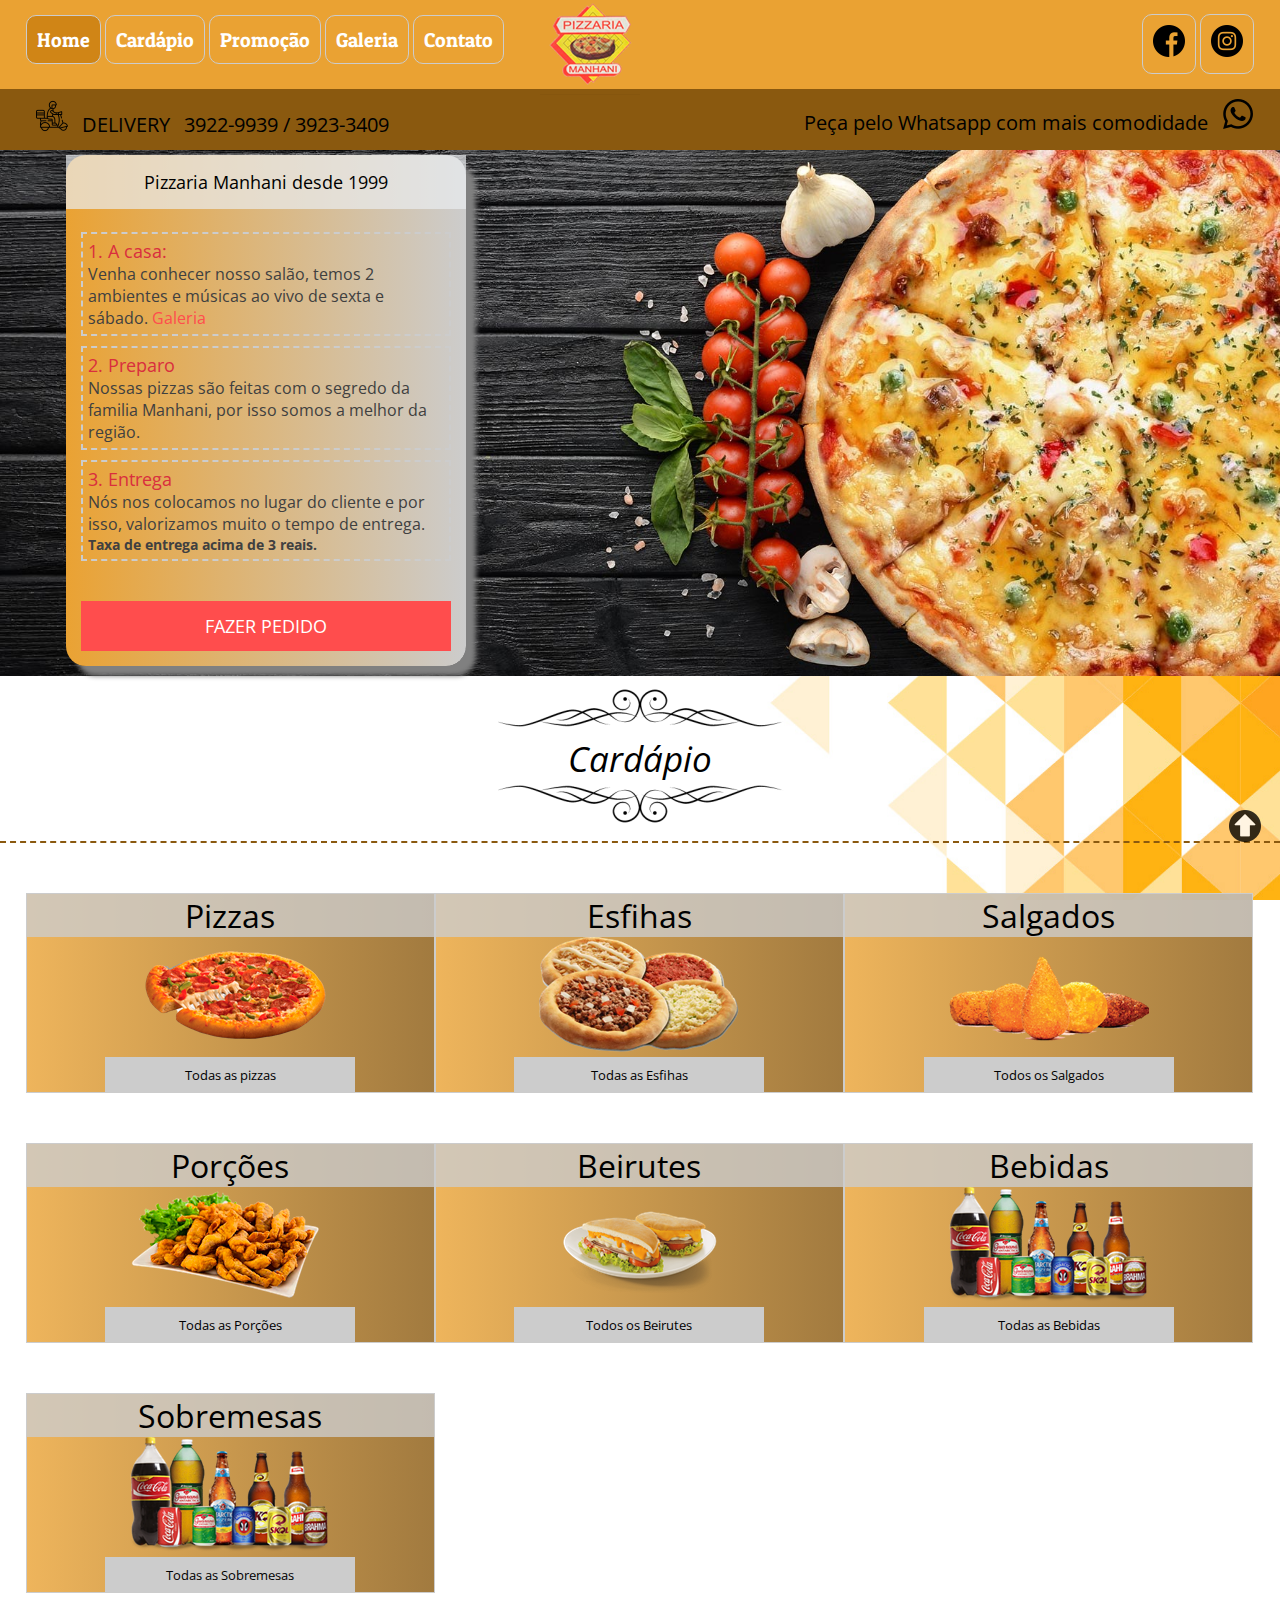
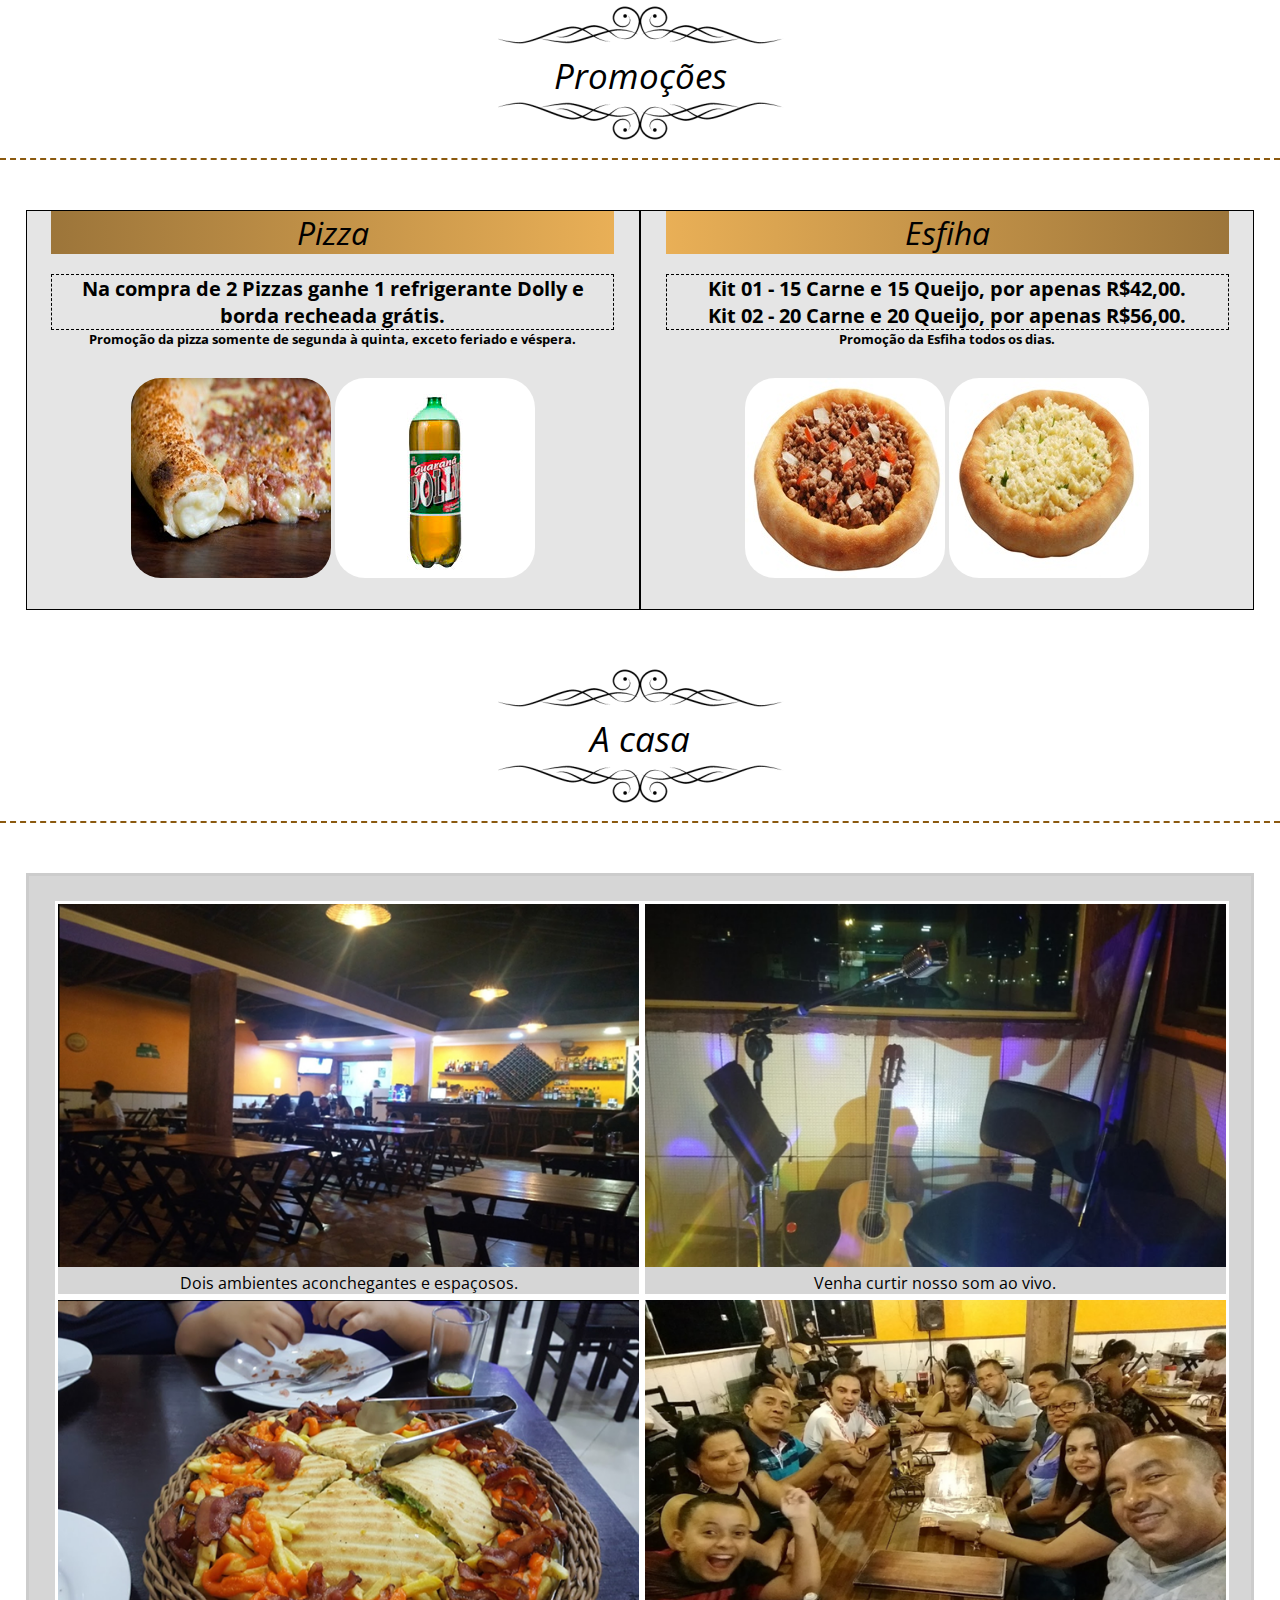
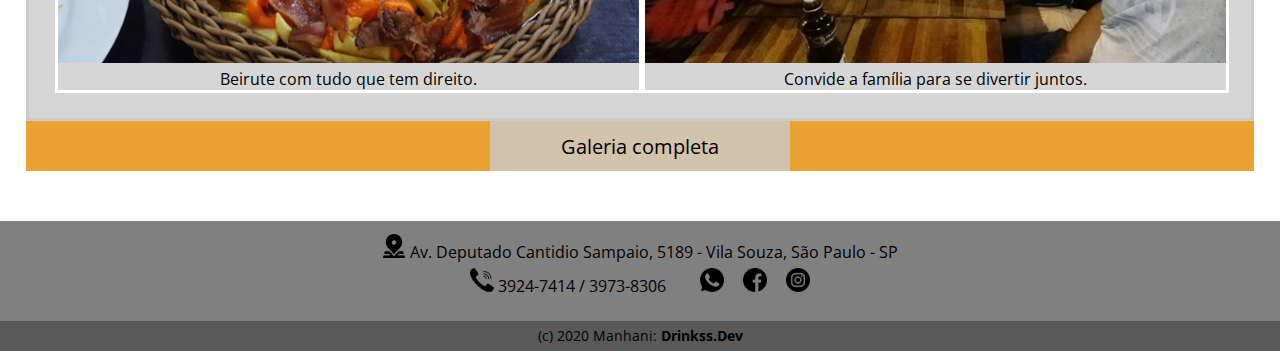
<file: index.html>
<!DOCTYPE html>
<html lang="en">
<head>
    <meta charset="UTF-8">
    <meta name="viewport" content="width=device-width, initial-scale=1.0">
    <title>Home/Pizzaria Manhani</title>
    <meta name="author" content="Drinkss.dev">
	<meta name="keywords" content="pizza, pizzaria manhani, pizzaria, manhani, telefone pizzaria manhani, localizacao pizzaria manhani">
    <meta name="description" content="Pizzaria Manhani as melhores pizzas - Promoção pizzaria Manhani">
    <link rel="stylesheet" href="css/style.css">
    <link href="https://fonts.googleapis.com/css2?family=Patua+One&display=swap" rel="stylesheet">
    <link href="https://fonts.googleapis.com/css2?family=Bebas+Neue&display=swap" rel="stylesheet">
    <link href="https://fonts.googleapis.com/css2?family=Open+Sans:ital,wght@0,300;1,400&display=swap" rel="stylesheet">
</head>
<body id="seta">

    <header>
        <nav>
            <ul>
                <li class="scroll-suave" style="background-color: #d08516;"><a href="" title="Home">Home</a></li>
                <li><a href="navegacoes-site-principal/cardapio.html" title="Cardápio">Cardápio</a></li>
                <li class="scroll-suave"><a href="#promocao" title="Promoção">Promoção</a></li>
                <li><a href="navegacoes-site-principal/galeria.html" title="Galeria">Galeria</a></li>
                <li class="scroll-suave"><a id="aviso" href="#contato" title="Contato">Contato</a></li>
            </ul>
            <div class="clear"></div>
        </nav>
        <section class="mobile" style="background-image: url(imagens/menu.png);">
            <ul>
                <li class="scroll-suave" style="background-color: #d08516;"><a href="" title="Home">Home</a></li>
                <li><a href="navegacoes-site-principal/cardapio.html"  title="Cardápio">Cardápio</a></li>
                <li class="scroll-suave"><a href="#promocao" title="Promoção">Promoção</a></li>
                <li><a href="navegacoes-site-principal/galeria.html" title="Galeria">Galeria</a></li>
                <li class="scroll-suave"><a id="aviso1" href="#contato" title="Contato">Contato</a></li>

            </ul>
        </section><!--mobile-->
        

        <section class="img-logo">
           <img src="imagens/logo-manhani.png" alt="Pizzaria Manhani" title="Pizzaria Manhani">
        </section><!--img-logo-->

        <section class="redes-sociais">
            <ul>
                <li><a href="https://www.facebook.com/pages/Pizzaria%20Manhani/629943990677357/" target="_blank"><img src="imagens/facebook.png" alt="facebook"  title="Facebook"></a></li>
                <li><a href="https://www.instagram.com/pizzariamanhani/" target="_blank"><img src="imagens/instagram.png" alt="instagram" title="Instagram"></a></li>
            </ul>
        </section><!--redes-sociais-->
        <div class="clear"></div>
    </header>

    <section class="header-mobile">

    </section>

    <div class="sub-header">   
        <div class="sub-header-delivery">
            
            <div class="numero-delivery">
                <p><img src="imagens/entrega-delivery1.png" alt="entrega-delivery" title="Pedido por telefone"></p>
                <p>DELIVERY</p>
                <P>3922-9939 / 3923-3409</P>
            </div><!--numero-delivery-->
            <div class="clear"></div>

            <div class="whatsapp-delivery">
            <p>Peça pelo Whatsapp com mais comodidade</p>
            <p><a href="https://wa.me/5511994202737" target="_blank"><img src="imagens/whatsapp.png" alt="Peça pelo whatsapp" title="Peça pelo Whatsapp"></a></p>
         </div><!--whatsapp-delivery-->
         <div class="clear"></div>

        </div><!--sub-header-delivery-->
    </div><!--sub-header-->
    <a href="#seta" class="seta" style="position: fixed;"><img src="imagens/seta1.png" alt=""></a>

    <div class="sobre" style="background-image: url(imagens/banner-sobre.jpg);">
        <section class="cover-form">
            <div class="container bg">
                <div class="form-container">
                    <h4>Pizzaria Manhani desde 1999</h4>
    
                    <form>
    
                        <div class="form-wraper">
                            <h3>1. A casa:</h3>
                            <p>Venha conhecer nosso salão, temos 2 ambientes e músicas ao vivo de sexta e sábado. <a title="Galeria completa" href="" style="color: #ff4d4d;">Galeria</a></p>
                        </div><!--form-wraper-->
    
                        <div class="form-wraper">
                            <h3>2. Preparo</h3>
                            <p>Nossas pizzas são feitas com o segredo da familia Manhani, por isso somos a melhor da região.</p>
                        </div><!--form-wraper-->
    
                        <div class="form-wraper">
                            <h3>3. Entrega</h3>
                            <p>Nós nos colocamos no lugar do cliente e por isso, valorizamos muito o tempo de entrega.</p>
                            <p style="font-size: 14px; font-weight: bold;">Taxa de entrega acima de 3 reais.</p>
                        </div><!--form-wraper-->
    
                        <div class="form-wraper-comprar">
                            <button>Fazer pedido</button>
                        </div><!--form-wraper-->
    
                    </form>
                </div><!--form-container-->
            </div><!--form-container-->
            <div class="clear"></div>
        </section><!--cover-form-->
    </div><!--sobre-->

    <main  style="background-image: url(imagens/fundo.jpg);">
        <div id="cardapio" class="detalhe-cardapio">
            <img  src="imagens/detalhe2.png" alt="Detalhes cardapio" title="Cardápio Manhani">
            <h1>Cardápio</h1>
            <img src="imagens/detalhe2-subir.png" alt="Detalhes cardapio" title="Cardápio Manhani">
        </div><!--detalhe-cardápio-->

        <div class="cardapio">
            <div class="container-cardapio">

                <div class="elementos-cardapio pizza">
                        <h1>Pizzas</h1>
                        <img src="imagens/pizza.png" alt="Cardápio das Pizaas" title="Cardápio das Pizaas">
                        <div><button>Todas as pizzas</button></div>
                </div><!--elementos-carapio-->

                <div class="elementos-cardapio">
                    <h1>Esfihas</h1>
                    <img src="imagens/esfiha.png" alt="Cardápio das Esfihas" title="Cardápio das Esfihas">
                    <div><button>Todas as Esfihas</button></div>
                </div><!--elementos-carapio-->

                <div class="elementos-cardapio">
                    <h1>Salgados</h1>
                    <img src="imagens/salgados.png" alt="Cardápio dos Salgados" title="Cardápio dos Salgados">
                    <div><button>Todos os Salgados</button></div>
                </div><!--elementos-carapio-->

                <div class="elementos-cardapio">
                    <h1>Porções</h1>
                    <img src="imagens/tilapia.png" alt="Cardápio das Porções" title="Cardápio das Porções">
                    <div><button>Todas as Porções</button></div>
                </div><!--elementos-carapio-->

                <div class="elementos-cardapio">
                    <h1>Beirutes</h1>
                    <img src="imagens/beirute.png" alt="Cardápio dos Beirutes" title="Cardápio dos Beirutes">
                    <div><button>Todos os Beirutes</button></div>
                </div><!--elementos-carapio-->

                <div class="elementos-cardapio">
                    <h1>Bebidas</h1>
                    <img src="imagens/bebidas.png" alt="Cardápio das Bebidas" title="Cardápio das Bebidas">
                    <div><button>Todas as Bebidas</button></div>
                </div><!--elementos-carapio-->

                <div class="elementos-cardapio">
                    <h1>Sobremesas</h1>
                    <img src="imagens/bebidas.png" alt="Cardápio das Sobremesas" title="Cardápio das Sobremesas">
                    <div><button>Todas as Sobremesas</button></div>
                </div><!--elementos-carapio-->

            </div><!--container-cardapio-->
        </div><!--cardapio-->
    </main>

    <div id="promocao" class="main-2" style="background-image: url(imagens/fundo2.jpg);">
        <div class="detalhe-cardapio">
            <img src="imagens/detalhe2.png" alt="Promoções" title="Promoções">
            <h1>Promoções</h1>
            <img src="imagens/detalhe2-subir.png" alt="Promoções" title="Promoções">
        </div><!--detalhe-cardápio-->
        
        <div class="promocao">
            <div class="container-promocao">

                <div class="elementos-promocao">
                    <h1>Pizza</h1>
                    <p>Na compra de 2 Pizzas ganhe 1 refrigerante Dolly e borda recheada grátis.</p>
                    <h5>Promoção da pizza somente de segunda à quinta, exceto feriado e véspera.</h5>
                    <img src="imagens/borda.jpg" alt="Borda" title="Borda grátis">
                    <img src="imagens/dolly.jpg" alt="Dolly" title="Dolly grátis">
                </div><!--elementos-promocao-->

                <div class="elementos-promocao">
                    <h1 style="background: linear-gradient(to right, rgba(234, 162, 51, .8), rgba(138, 89, 15, .8) );">Esfiha</h1>
                    <p>Kit 01 - 15 Carne e 15 Queijo, por apenas R$42,00.<br>Kit 02 - 20 Carne e 20 Queijo, por apenas R$56,00.</p>
                    <h5>Promoção da Esfiha todos os dias.</h5>
                    <img src="imagens/esfiha-carne.jpg" alt="Esfiha de Carne" title="Esfiha de Carne">
                    <img src="imagens/esfiha-queijo.jpg" alt="Esfiha de Queijo" title="Esfiha de Queijo">

                </div><!--elementos-promocao-->

            </div><!--container-promocao-->
        </div><!--promocao-->

        <div class="detalhe-cardapio" style="margin-top: 50px;">
            <img src="imagens/detalhe2.png" alt="Conheça nossa Loja" title="Conheça nossa Loja">
            <h1>A casa</h1>
            <img src="imagens/detalhe2-subir.png" alt="Conheça nossa Loja" title="Conheça nossa Loja">
        </div><!--detalhe-cardápio-->

        <div id="imgs-acasa" class="imgs-acasa">
            <div class="imgs-acasa-escurecer">

                <div class="elementos-acasa">
                    <figure>
                        <img src="imagens/ambiente1.png" alt="Fotos Pizzaria Manhani">
                        <figcaption>
                            <P>Dois ambientes aconchegantes e espaçosos.</P>
                        </figcaption>
                    </figure>
                </div><!--elementos-acasa-->

                <div class="elementos-acasa">
                    <figure>
                        <img src="imagens/ambiente24.png" alt="Fotos Pizzaria Manhani">
                        <figcaption>
                            <P>Venha curtir nosso som ao vivo.</P>
                        </figcaption>
                    </figure>
                </div><!--elementos-acasa-->

                <div class="elementos-acasa">
                    <figure>
                        <img src="imagens/ambiente10.png" alt="Fotos Pizzaria Manhani" >
                        <figcaption>
                            <p>Beirute com tudo que tem direito.</p>
                        </figcaption>
                    </figure>
                </div><!--elementos-acasa-->

                <div class="elementos-acasa">
                    <figure>
                        <img src="imagens/ambiente23.png" alt="Fotos Pizzaria Manhani">  
                        <figcaption>
                            <P>Convide a família para se divertir juntos.</P>
                        </figcaption> 
                    </figure>
                </div><!--elementos-acasa-->
            </div><!--imgs-acasa-escurecer-->
            <div class="button-galeria">
                <button>Galeria completa</button>
            </div>

        </div><!--imgs-acasa-->

    </div><!--main-2-->

    <footer id="contato">
        <div  class="rodape-redes-sociais">
            <div class="localiza">
                <img src="imagens/localizacao.png" alt="Localização Pizzaria Manhani" title="Localização Pizzaria Manhani">
                <span>Av. Deputado Cantidio Sampaio, 5189 - Vila Souza, São Paulo - SP</span>
            </div><!--localiza-->
            <p><img src="imagens/telefone.png" alt="Telefone Pizzaria Manhani" title="Telefone Pizzaria Manhani"></p>
            <p>3924-7414 / 3973-8306</p>
            <a target="_blank" href="https://wa.me/5511994202737"><p style="padding-left: 30px;"><img src="imagens/whatsapp2.png" alt="Whatsapp Pizzaria Manhani" title="Whatsapp Pizzaria Manhani"></p></a>
            <a target="_blank" href="https://www.facebook.com/pages/Pizzaria%20Manhani/629943990677357/"><p style="padding-left: 15px;"><img src="imagens/facebook2.png" alt="Facebook Pizzaria Manhani" title="Facebook Pizzaria Manhani"></p></a>
            <a target="_blank" href="https://www.instagram.com/pizzariamanhani/"><p style="padding-left: 15px;"><img src="imagens/instagram2.png" alt="Instagram Pizzaria Manhani" title="Instagram Pizzaria Manhani"></p></a>


        </div><!--rodape-redes-sociais-->
    </footer>
    <div class="todos-direitos">
        <p>(c) 2020 Manhani: <a title="Desenvolvedor" href="">Drinkss.Dev</a> </p>
    </div><!--todos-direitos-->

    <script src="https://code.jquery.com/jquery-3.5.1.min.js"></script>
    <script src="js/function.js"></script>
</body>
</html>
</file>
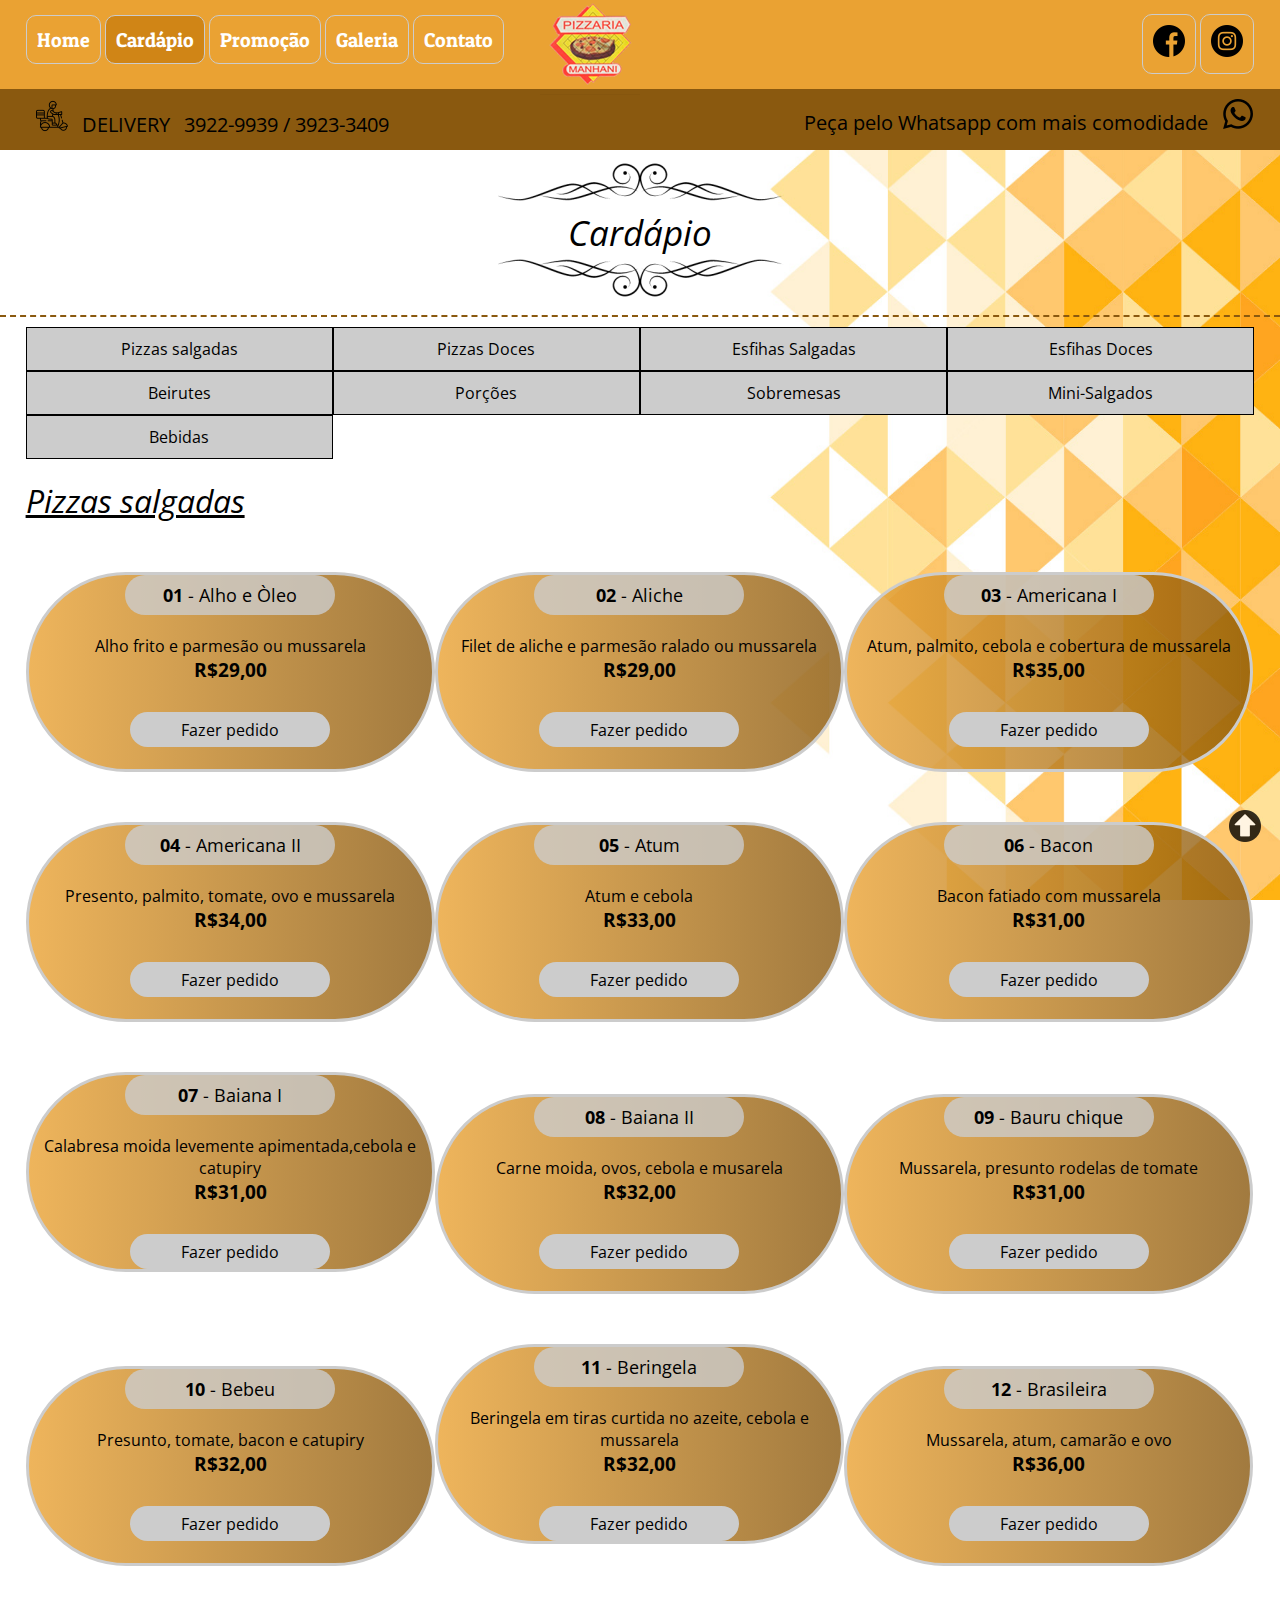
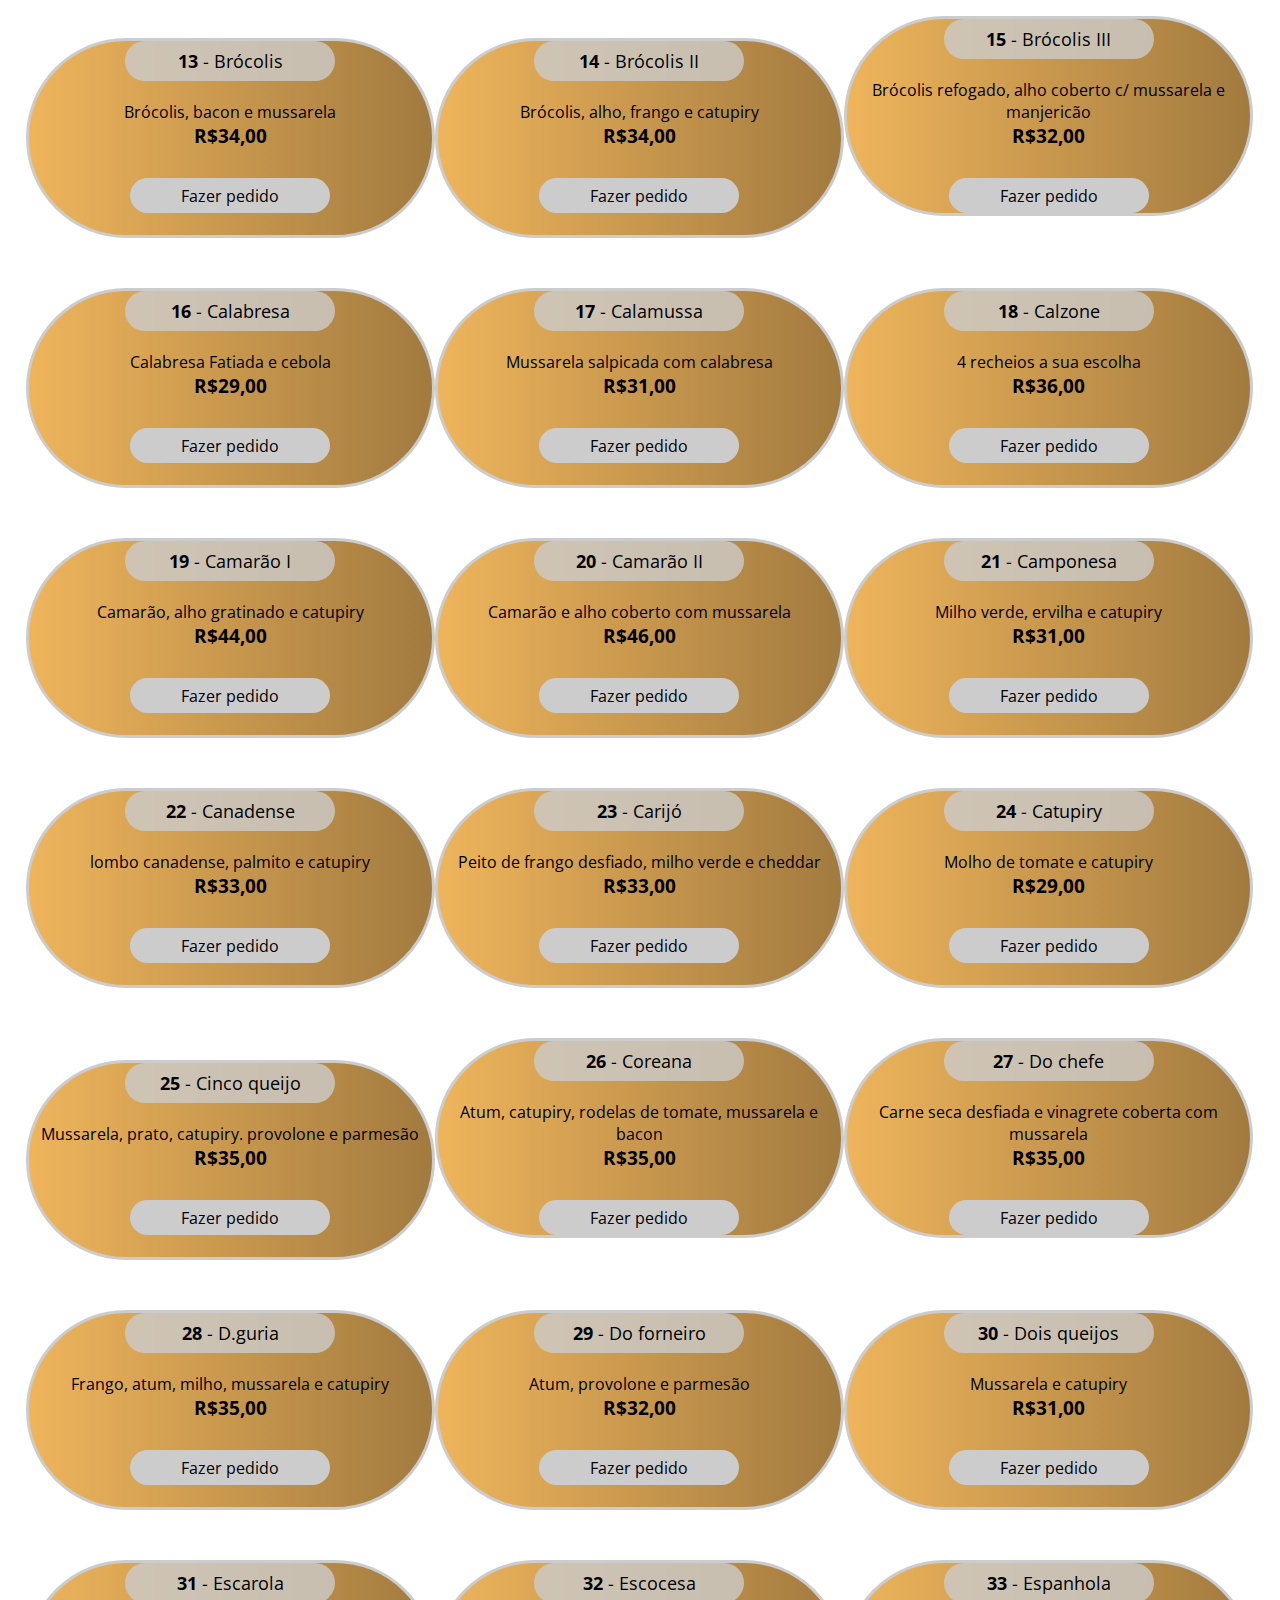
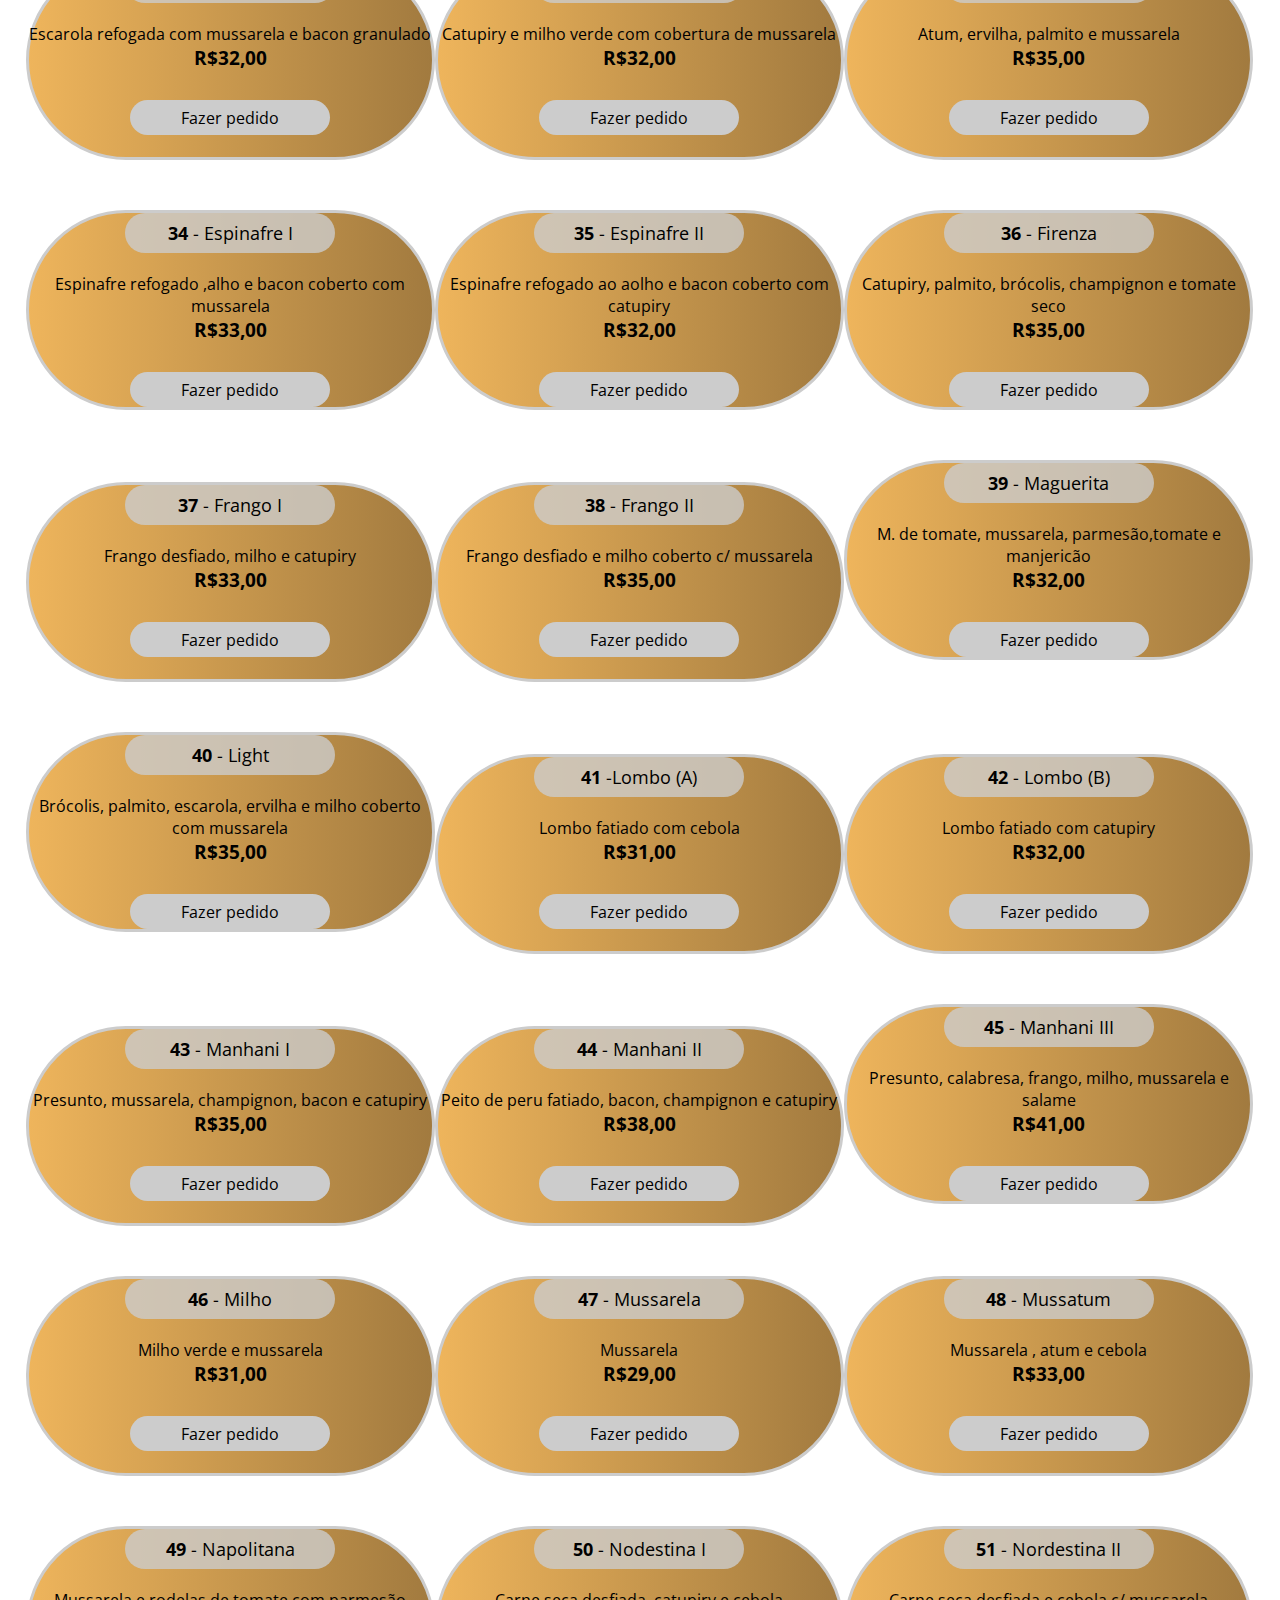
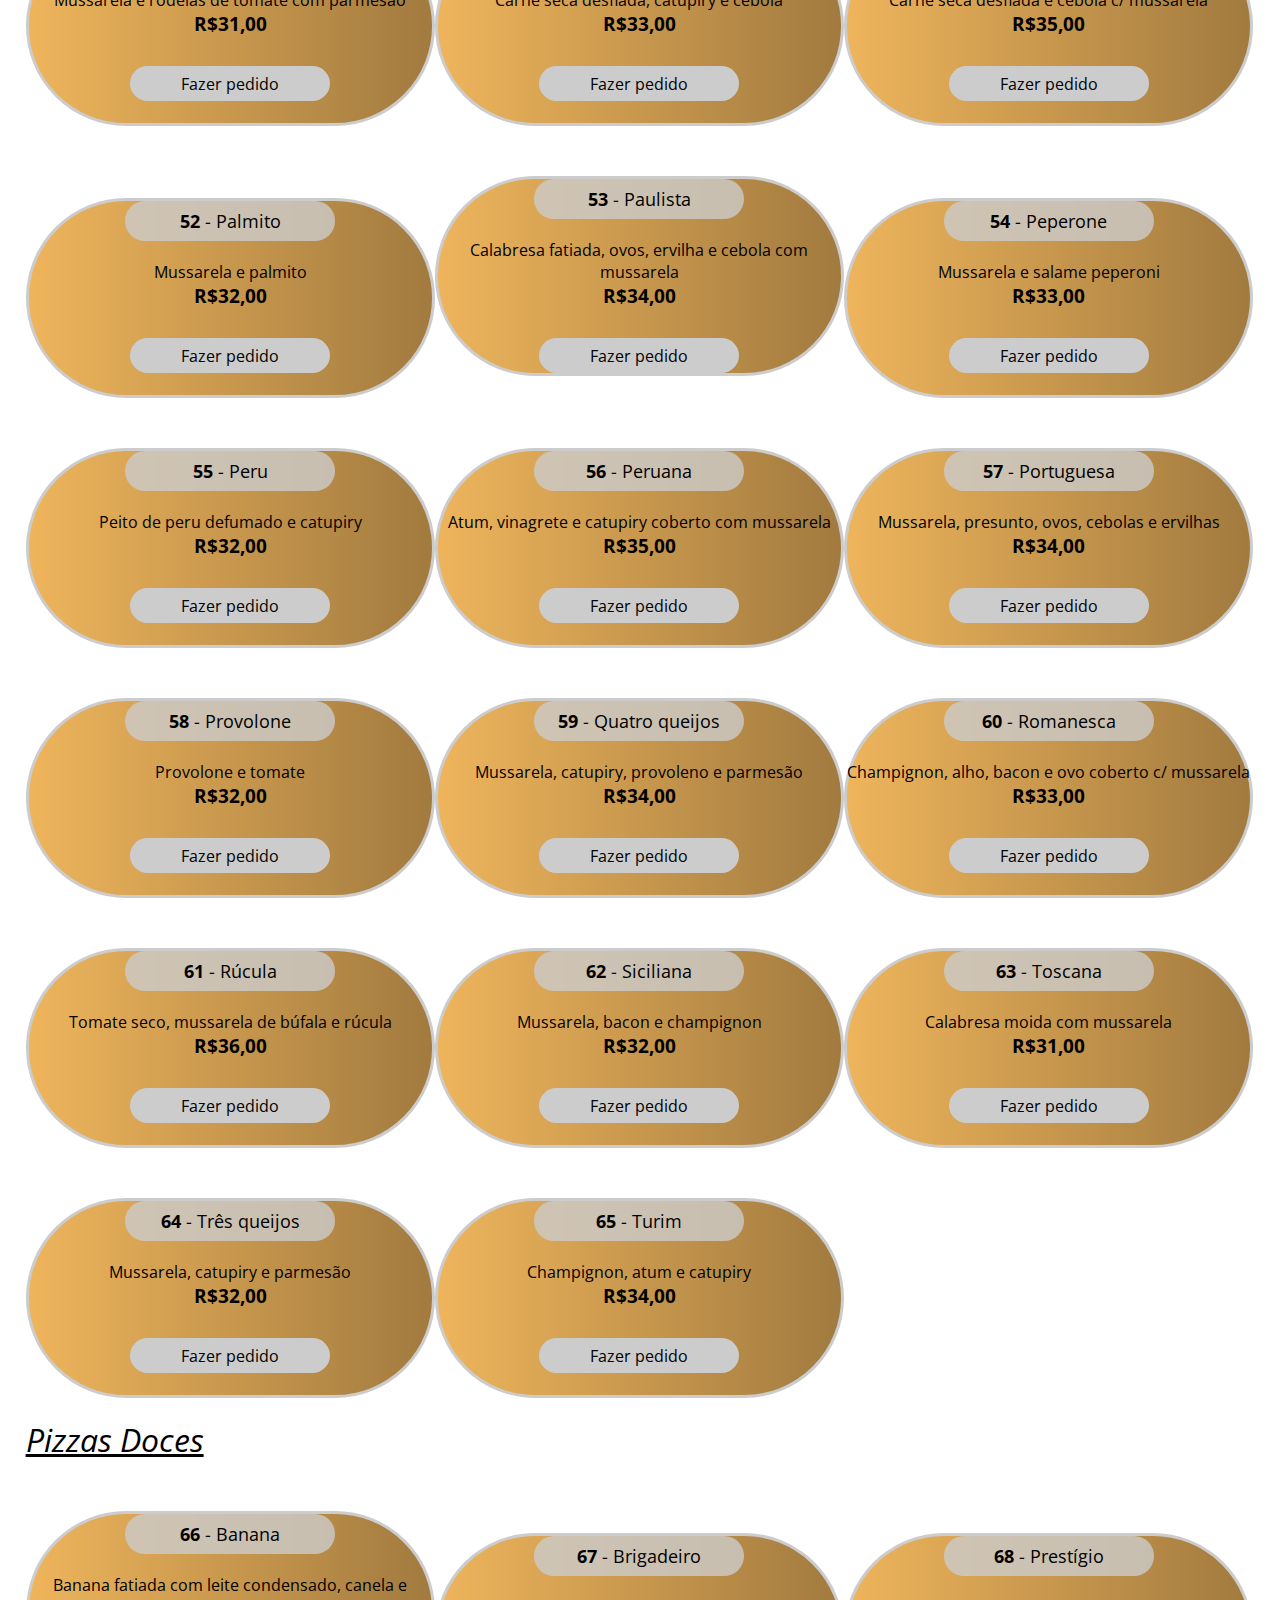
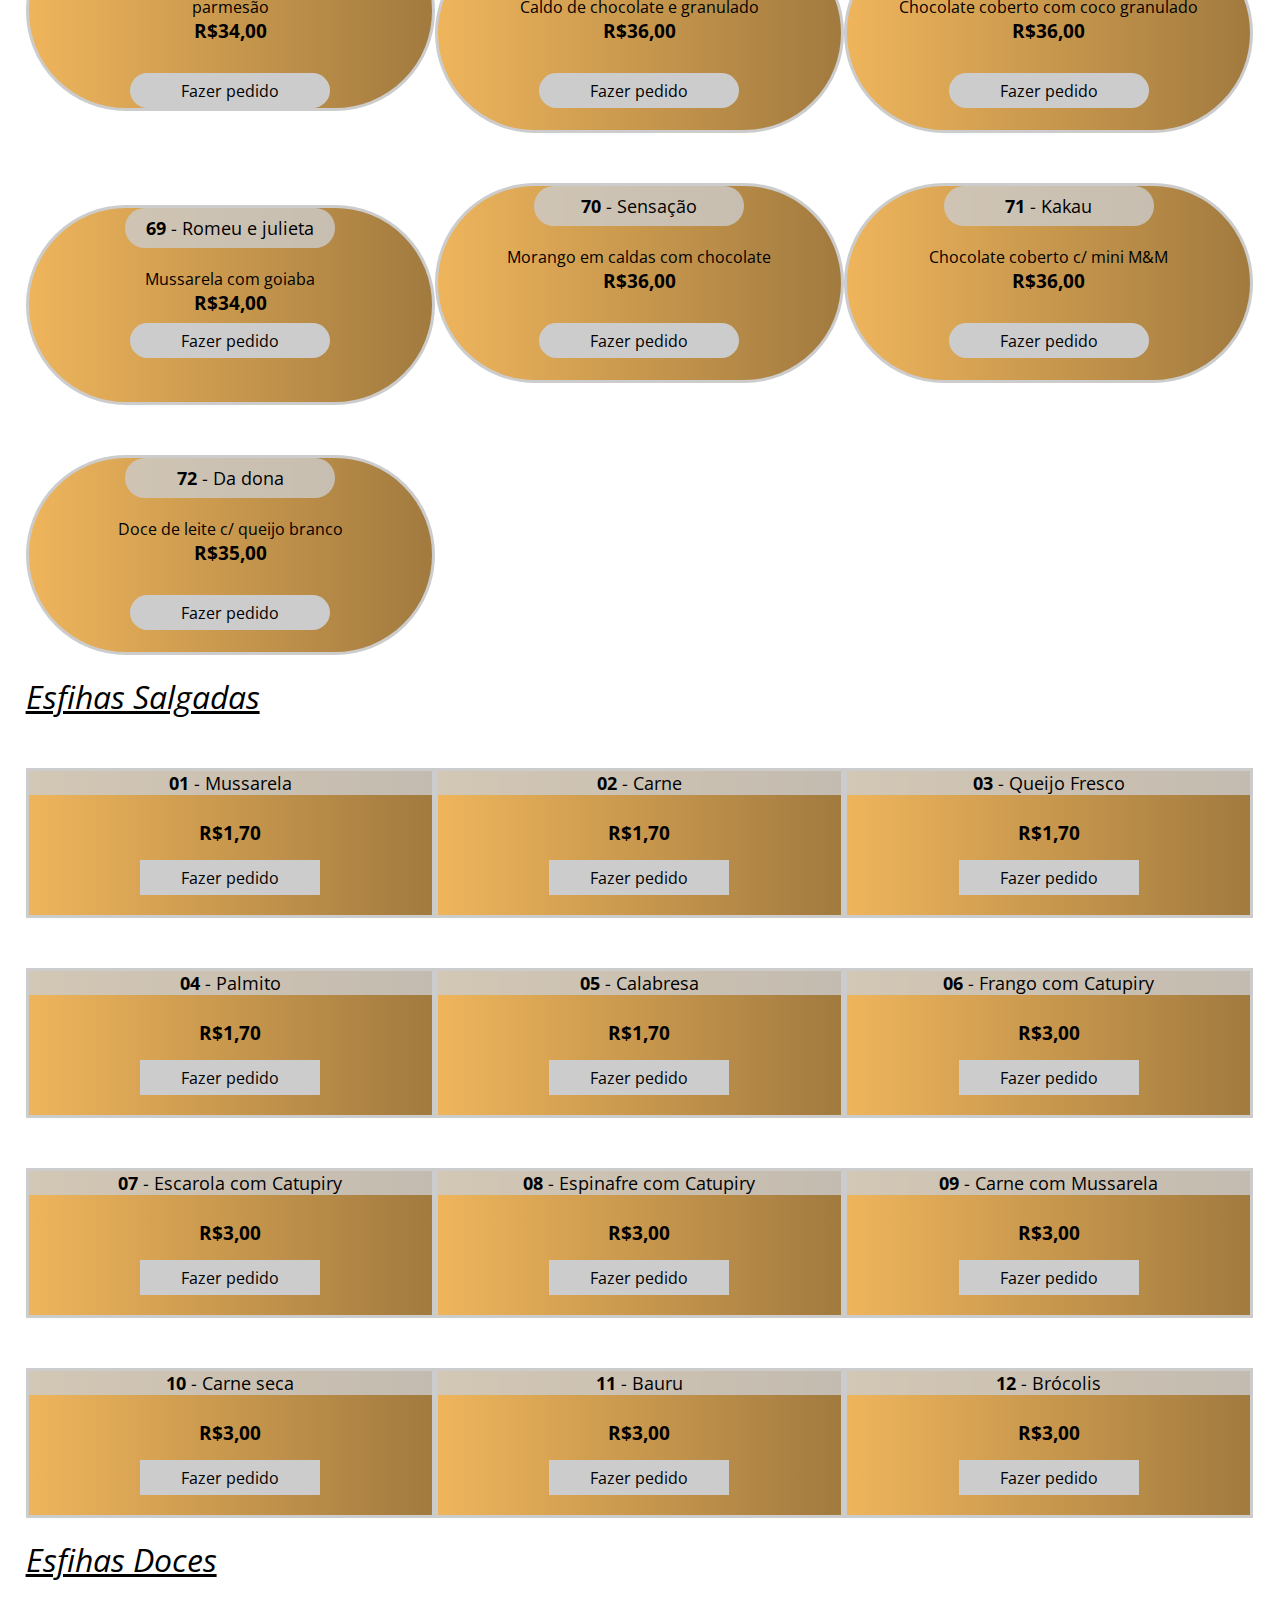
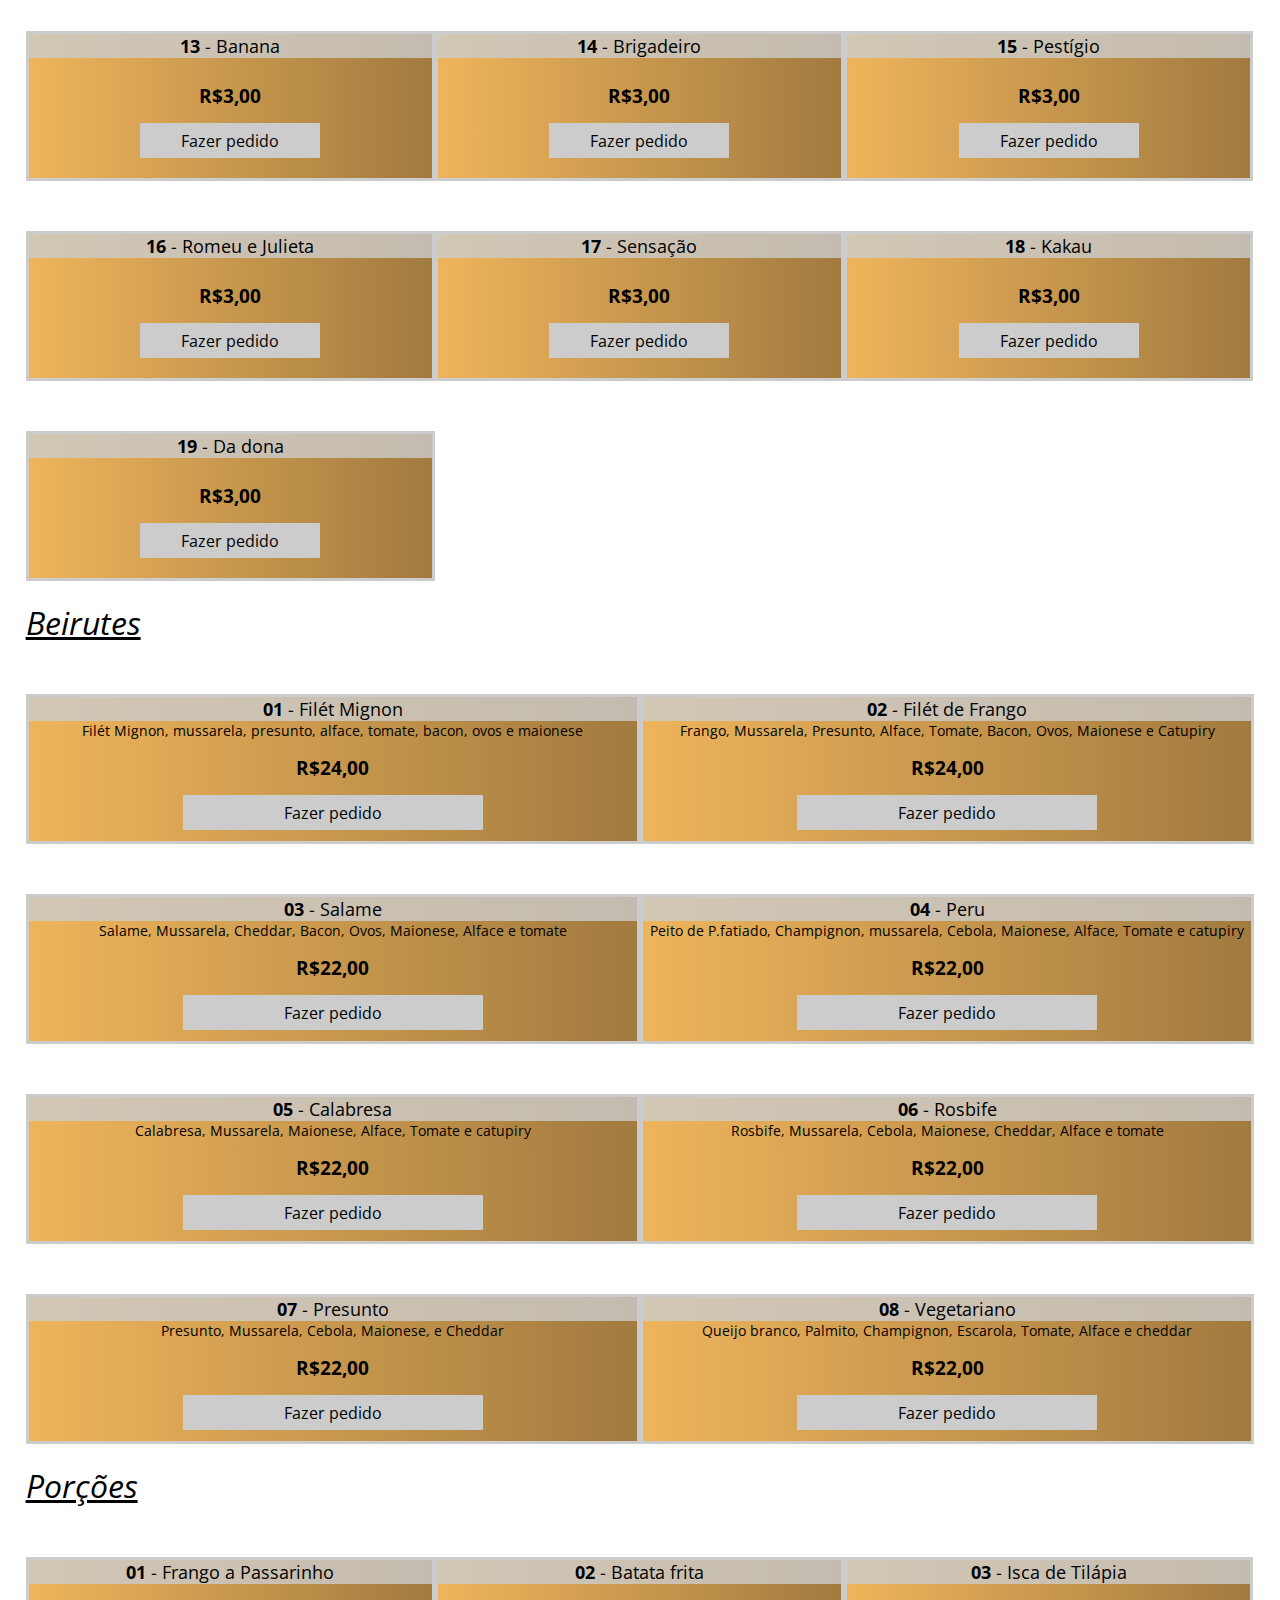
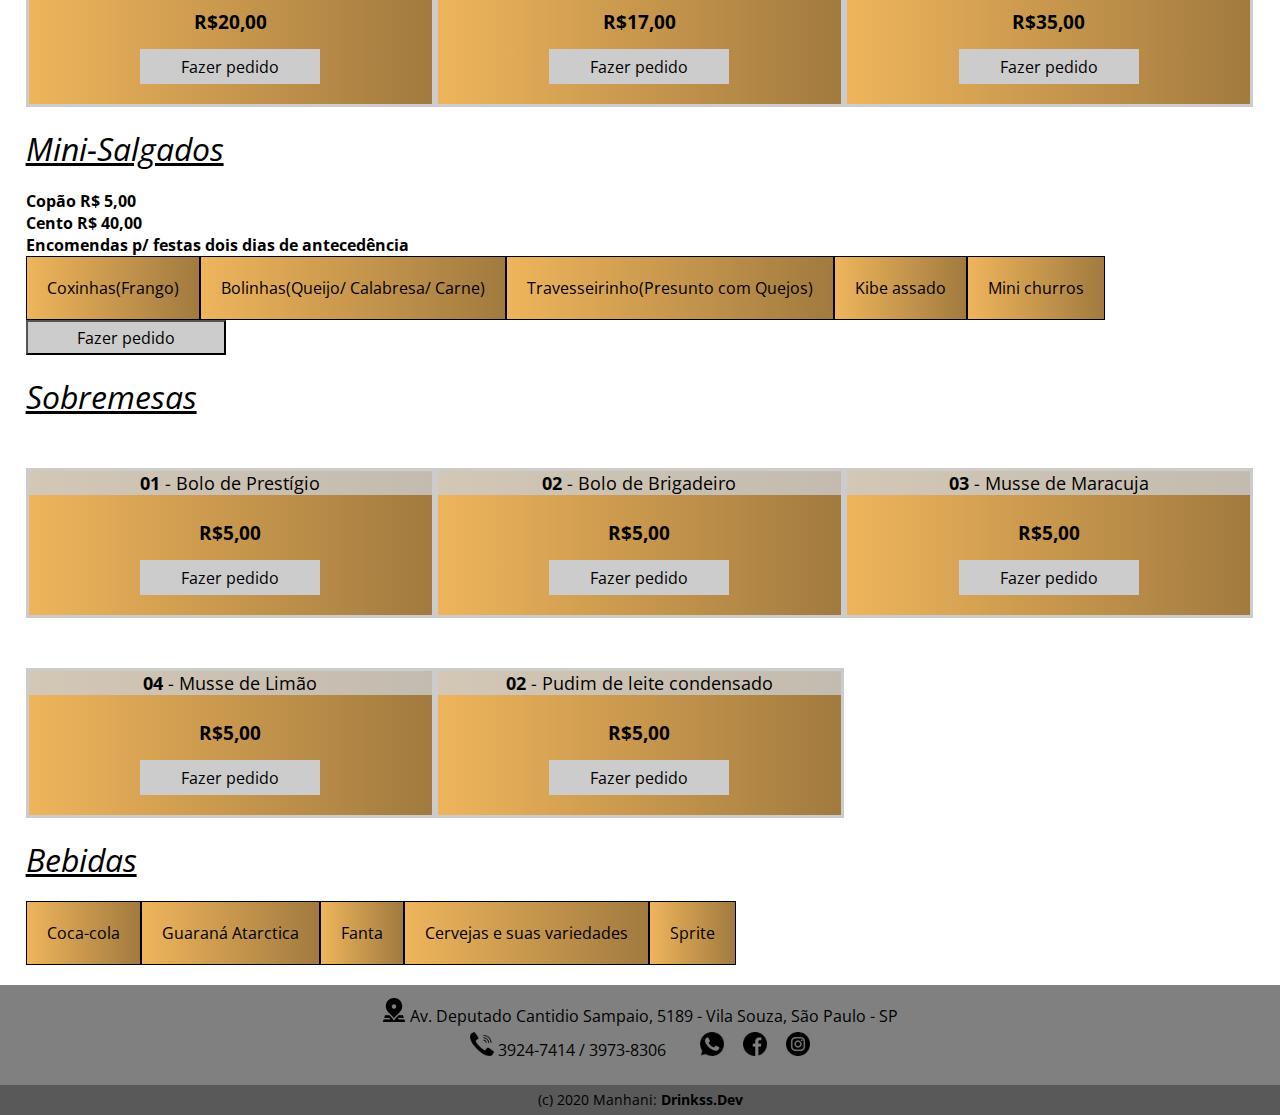
<file: navegacoes-site-principal/cardapio.html>
<!DOCTYPE html>
<html lang="en">
<head>
    <meta charset="UTF-8">
    <meta name="viewport" content="width=device-width, initial-scale=1.0">
    <title>Cardápio/ Pizzaria Manhani</title>
    <meta name="author" content="Drinkss.dev">
	<meta name="keywords" content="pizza, pizzaria manhani, pizzaria, manhani, telefone pizzaria manhani, localizacao pizzaria manhani">
    <meta name="description" content="Pizzaria Manhani as melhores pizzas - Promoção pizzaria Manhani">
    <link rel="stylesheet" href="../css/style.css">
    <link href="https://fonts.googleapis.com/css2?family=Patua+One&display=swap" rel="stylesheet">
    <link href="https://fonts.googleapis.com/css2?family=Bebas+Neue&display=swap" rel="stylesheet">
    <link href="https://fonts.googleapis.com/css2?family=Open+Sans:ital,wght@0,300;1,400&display=swap" rel="stylesheet">
</head>
<body id="seta">

    <header>
        <nav>
            <ul>
                <li><a href="../index.html" title="Home">Home</a></li>
                <li class="scroll-suave" style="background-color: #d08516;"><a title="Cardápio">Cardápio</a></li>
                <li><a href="../index.html#promocao" title="Promoção">Promoção</a></li>
                <li><a href="galeria.html"title="Galeria">Galeria</a></li>
                <li class="scroll-suave"><a href="#contato" title="Contato">Contato</a></li>
            </ul>
            <div class="clear"></div>
        </nav>

        <section class="mobile" style="background-image: url(../imagens/menu.png);">
            <ul>
                <li><a href="../index.html" title="Home">Home</a></li>
                <li class="scroll-suave" style="background-color: #d08516;"><a href="#cardapio" title="Cardápio">Cardápio</a></li>
                <li><a href="../index.html#promocao" title="Promoção">Promoção</a></li>
                <li><a href="galeria.html" title="Galeria">Galeria</a></li>
                <li class="scroll-suave"><a href="#contato" title="Contato">Contato</a></li>

            </ul>
        </section><!--mobile-->
        

        <section class="img-logo">
           <img src="../imagens/logo-manhani.png" alt="Pizzaria Manhani" title="Pizzaria Manhani">
        </section><!--img-logo-->

        <section class="redes-sociais">
            <ul>
                <li><a href="https://www.facebook.com/pages/Pizzaria%20Manhani/629943990677357/" target="_blank"><img src="../imagens/facebook.png" alt="facebook"  title="Facebook"></a></li>
                <li><a href="https://www.instagram.com/pizzariamanhani/" target="_blank"><img src="../imagens/instagram.png" alt="instagram" title="Instagram"></a></li>
            </ul>
        </section><!--redes-sociais-->
        <div class="clear"></div>
    </header>

    <section class="header-mobile">

    </section>

    <div class="sub-header">   
        <div class="sub-header-delivery">
            
            <div class="numero-delivery">
                <p><img src="../imagens/entrega-delivery1.png" alt="entrega-delivery" title="Pedido por telefone"></p>
                <p>DELIVERY</p>
                <P>3922-9939 / 3923-3409</P>
            </div><!--numero-delivery-->
            <div class="clear"></div>

            <div class="whatsapp-delivery">
            <p>Peça pelo Whatsapp com mais comodidade</p>
            <p><a href="https://wa.me/5511994202737" target="_blank"><img src="../imagens/whatsapp.png" alt="Peça pelo whatsapp" title="Peça pelo Whatsapp"></a></p>
         </div><!--whatsapp-delivery-->
         <div class="clear"></div>

        </div><!--sub-header-delivery-->
    </div><!--sub-header-->
    <a href="#seta" class="seta" style="position: fixed;"><img src="../imagens/seta1.png" alt=""></a>

    <main style="background-image: url(../imagens/fundo.jpg);">
        <div id="cardapio" class="detalhe-cardapio">
            <img  src="../imagens/detalhe2.png" alt="Detalhes cardapio" title="Cardápio Manhani">
            <h1>Cardápio</h1>
            <img src="../imagens/detalhe2-subir.png" alt="Detalhes cardapio" title="Cardápio Manhani">
        </div><!--detalhe-cardápio-->

        <div class="escolher-cardapio">
            <nav>
                <ul class="scroll-suave a">
                    <a href="#pizzas-salgadas"><li>Pizzas salgadas</li></a>
                    <a href="#pizzas-doces"><li>Pizzas Doces</li></a>
                    <a href="#esfihas-salgadas"><li>Esfihas Salgadas</li></a>
                    <a href="#esfihas-doces"><li>Esfihas Doces</li></a>
                    <a href="#beirutes"><li>Beirutes</li></a>
                    <a href="#porcoes"><li>Porções</li></a>
                    <a href="#sobremesas"><li>Sobremesas</li></a>
                    <a href="#mini-salgados"><li>Mini-Salgados</li></a>
                    <a href="#bebidas"><li>Bebidas</li></a>

                </ul>
            </nav>
        </div><!--escolher-cardapio-->

        <div class="cardapio">
            <div class="container-cardapio">
                <div class="nome-salgados">
                    <h1 id="pizzas-salgadas">Pizzas salgadas</h1>
                </div><!--elementos-cardapio-->

                <div class="elementos-cardapio1">
                        <h1><a style="font-weight: bold;">01</a> - Alho e Òleo</h1>
                        <p>Alho frito e parmesão ou mussarela</p>
                        <h3>R$29,00</h3>
                        <div><a target="_blank" href="https://mywhats.net/pizzariamanhani"><button>Fazer pedido</button></a></div>
                </div><!--elementos-carapio1-->

                <div class="elementos-cardapio1">
                    <h1><a style="font-weight: bold;">02</a> - Aliche</h1>
                    <p>Filet de aliche e parmesão ralado ou mussarela</p>
                    <h3>R$29,00</h3>
                    <div><a target="_blank" href="https://mywhats.net/pizzariamanhani2"><button>Fazer pedido</button></a></div>
                </div><!--elementos-carapio1-->

                <div class="elementos-cardapio1">
                    <h1><a style="font-weight: bold;">03</a> - Americana I</h1>
                    <p>Atum, palmito, cebola e cobertura de mussarela</p>
                    <h3>R$35,00</h3>
                    <div><a target="_blank" href="https://mywhats.net/pizzariamanhani3"><button>Fazer pedido</button></a></div>
                </div><!--elementos-carapio1-->

                <div class="elementos-cardapio1">
                    <h1><a style="font-weight: bold;">04</a> - Americana II</h1>
                    <p>Presento, palmito, tomate, ovo e mussarela</p>
                    <h3>R$34,00</h3>
                    <div><a target="_blank" href="https://mywhats.net/pizzariamanhani9"><button>Fazer pedido</button></a></div>
                </div><!--elementos-carapio1-->

                <div class="elementos-cardapio1">
                    <h1><a style="font-weight: bold;">05</a> - Atum</h1>
                    <p>Atum e cebola</p>
                    <h3>R$33,00</h3>
                    <div><a target="_blank" href="https://mywhats.net/pizzariamanhani10"><button>Fazer pedido</button></a></div>
            </div><!--elementos-carapio1-->

            <div class="elementos-cardapio1">
                <h1><a style="font-weight: bold;">06</a> - Bacon</h1>
                <p>Bacon fatiado com mussarela</p>
                <h3>R$31,00</h3>
                <div><a target="_blank" href="https://mywhats.net/pizzariamanhani11"><button>Fazer pedido</button></a></div>
            </div><!--elementos-carapio1-->

            <div class="elementos-cardapio1">
                <h1><a style="font-weight: bold;">07</a> - Baiana I</h1>
                <p>Calabresa moida levemente apimentada,cebola e catupiry</p>
                <h3>R$31,00</h3>
                <div><a target="_blank" href="https://mywhats.net/pizzariamanhani12"><button>Fazer pedido</button></a></div>
            </div><!--elementos-carapio1-->

            <div class="elementos-cardapio1">
                <h1><a style="font-weight: bold;">08</a> - Baiana II</h1>
                <p>Carne moida, ovos, cebola e musarela</p>
                <h3>R$32,00</h3>
                <div><a target="_blank" href="https://mywhats.net/pizzariamanhani13"><button>Fazer pedido</button></a></div>
            </div><!--elementos-carapio1-->

            <div class="elementos-cardapio1">
                <h1><a style="font-weight: bold;">09</a> - Bauru chique</h1>
                <p>Mussarela, presunto rodelas de tomate</p>
                <h3>R$31,00</h3>
                <div><a target="_blank" href="https://mywhats.net/pizzariamanhani14"><button>Fazer pedido</button></a></div>
            </div><!--elementos-carapio1-->

            <div class="elementos-cardapio1">
                <h1><a style="font-weight: bold;">10</a> - Bebeu</h1>
                <p>Presunto, tomate, bacon e catupiry</p>
                <h3>R$32,00</h3>
                <div><a target="_blank" href="https://mywhats.net/pizzariamanhani15"><button>Fazer pedido</button></a></div>
            </div><!--elementos-carapio1-->

            <div class="elementos-cardapio1">
                <h1><a style="font-weight: bold;">11</a> - Beringela</h1>
                <p>Beringela em tiras curtida no azeite, cebola e mussarela</p>
                <h3>R$32,00</h3>
                <div><a target="_blank" href="https://mywhats.net/pizzariamanhani16"><button>Fazer pedido</button></a></div>
            </div><!--elementos-carapio1-->

            <div class="elementos-cardapio1">
                <h1><a style="font-weight: bold;">12</a> - Brasileira</h1>
                <p>Mussarela, atum, camarão e ovo</p>
                <h3>R$36,00</h3>
                <div><a target="_blank" href="https://mywhats.net/pizzariamanhani17"><button>Fazer pedido</button></a></div>
            </div><!--elementos-carapio1-->

            <div class="elementos-cardapio1">
                <h1><a style="font-weight: bold;">13</a> - Brócolis</h1>
                <p>Brócolis, bacon e mussarela</p>
                <h3>R$34,00</h3>
                <div><a target="_blank" href="https://mywhats.net/pizzariamanhani18"><button>Fazer pedido</button></a></div>
            </div><!--elementos-carapio1-->

            <div class="elementos-cardapio1">
                <h1><a style="font-weight: bold;">14</a> - Brócolis II</h1>
                <p>Brócolis, alho, frango e catupiry</p>
                <h3>R$34,00</h3>
                <div><a target="_blank" href="https://mywhats.net/pizzariamanhani19"><button>Fazer pedido</button></a></div>
            </div><!--elementos-carapio1-->

            <div class="elementos-cardapio1">
                <h1><a style="font-weight: bold;">15</a> - Brócolis III</h1>
                <p>Brócolis refogado, alho coberto c/ mussarela e manjericão</p>
                <h3>R$32,00</h3>
                <div><a target="_blank" href="https://mywhats.net/pizzariamanhani20"><button>Fazer pedido</button></a></div>
            </div><!--elementos-carapio1-->

            <div class="elementos-cardapio1">
                <h1><a style="font-weight: bold;">16</a> - Calabresa</h1>
                <p>Calabresa Fatiada e cebola</p>
                <h3>R$29,00</h3>
                <div><a target="_blank" href="https://mywhats.net/pizzariamanhani21"><button>Fazer pedido</button></a></div>
            </div><!--elementos-carapio1-->

            <div class="elementos-cardapio1">
                <h1><a style="font-weight: bold;">17</a> - Calamussa</h1>
                <p>Mussarela salpicada com calabresa</p>
                <h3>R$31,00</h3>
                <div><a target="_blank" href="https://mywhats.net/pizzariamanhani22"><button>Fazer pedido</button></a></div>
            </div><!--elementos-carapio1-->

            <div class="elementos-cardapio1">
                <h1><a style="font-weight: bold;">18</a> - Calzone</h1>
                <p>4 recheios a sua escolha</p>
                <h3>R$36,00</h3>
                <div><a target="_blank" href="https://mywhats.net/pizzariamanhani23"><button>Fazer pedido</button></a></div>
            </div><!--elementos-carapio1-->

            <div class="elementos-cardapio1">
                <h1><a style="font-weight: bold;">19</a> - Camarão I</h1>
                <p>Camarão, alho gratinado e catupiry</p>
                <h3>R$44,00</h3>
                <div><a target="_blank" href="https://mywhats.net/pizzariamanhani24"><button>Fazer pedido</button></a></div>
            </div><!--elementos-carapio1-->

            <div class="elementos-cardapio1">
                <h1><a style="font-weight: bold;">20</a> - Camarão II</h1>
                <p>Camarão e alho coberto com mussarela</p>
                <h3>R$46,00</h3>
                <div><a target="_blank" href="https://mywhats.net/pizzariamanhani25"><button>Fazer pedido</button></a></div>
            </div><!--elementos-carapio1-->

            <div class="elementos-cardapio1">
                <h1><a style="font-weight: bold;">21</a> - Camponesa</h1>
                <p>Milho verde, ervilha e catupiry</p>
                <h3>R$31,00</h3>
                <div><a target="_blank" href="https://mywhats.net/pizzariamanhani26"><button>Fazer pedido</button></a></div>
            </div><!--elementos-carapio1-->

            <div class="elementos-cardapio1">
                <h1><a style="font-weight: bold;">22</a> - Canadense</h1>
                <p>lombo canadense, palmito e catupiry</p>
                <h3>R$33,00</h3>
                <div><a target="_blank" href="https://mywhats.net/pizzariamanhani27"><button>Fazer pedido</button></a></div>
            </div><!--elementos-carapio1-->
            
            <div class="elementos-cardapio1">
                <h1><a style="font-weight: bold;">23</a> - Carijó</h1>
                <p>Peito de frango desfiado, milho verde e cheddar</p>
                <h3>R$33,00</h3>
                <div><a target="_blank" href="https://mywhats.net/pizzariamanhani30"><button>Fazer pedido</button></a></div>
            </div><!--elementos-carapio1-->

            <div class="elementos-cardapio1">
                <h1><a style="font-weight: bold;">24</a> - Catupiry</h1>
                <p>Molho de tomate e catupiry</p>
                <h3>R$29,00</h3>
                <div><a target="_blank" href="https://mywhats.net/pizzariamanhani29"><button>Fazer pedido</button></a></div>
            </div><!--elementos-carapio1-->

            <div class="elementos-cardapio1">
                <h1><a style="font-weight: bold;">25</a> - Cinco queijo</h1>
                <p>Mussarela, prato, catupiry. provolone e parmesão</p>
                <h3>R$35,00</h3>
                <div><a target="_blank" href="https://mywhats.net/pizzariamanhani31"><button>Fazer pedido</button></a></div>
            </div><!--elementos-carapio1-->

            <div class="elementos-cardapio1">
                <h1><a style="font-weight: bold;">26</a> - Coreana</h1>
                <p>Atum, catupiry, rodelas de tomate, mussarela e bacon</p>
                <h3>R$35,00</h3>
                <div><a target="_blank" href="https://mywhats.net/pizzariamanhani32"><button>Fazer pedido</button></a></div>
            </div><!--elementos-carapio1-->

            <div class="elementos-cardapio1">
                <h1><a style="font-weight: bold;">27</a> - Do chefe</h1>
                <p>Carne seca desfiada e vinagrete coberta com mussarela</p>
                <h3>R$35,00</h3>
                <div><a target="_blank" href="https://mywhats.net/pizzariamanhani33"><button>Fazer pedido</button></a></div>
            </div><!--elementos-carapio1-->

            <div class="elementos-cardapio1">
                <h1><a style="font-weight: bold;">28</a> - D.guria</h1>
                <p>Frango, atum, milho, mussarela e catupiry</p>
                <h3>R$35,00</h3>
                <div><a target="_blank" href="https://mywhats.net/pizzariamanhani34"><button>Fazer pedido</button></a></div>
            </div><!--elementos-carapio1-->

            <div class="elementos-cardapio1">
                <h1><a style="font-weight: bold;">29</a> - Do forneiro</h1>
                <p>Atum, provolone e parmesão</p>
                <h3>R$32,00</h3>
                <div><a target="_blank" href="https://mywhats.net/pizzariamanhani35"><button>Fazer pedido</button></a></div>
            </div><!--elementos-carapio1-->

            <div class="elementos-cardapio1">
                <h1><a style="font-weight: bold;">30</a> - Dois queijos</h1>
                <p>Mussarela e catupiry</p>
                <h3>R$31,00</h3>
                <div><a target="_blank" href="https://mywhats.net/pizzariamanhani36"><button>Fazer pedido</button></a></div>
            </div><!--elementos-carapio1-->

            <div class="elementos-cardapio1">
                <h1><a style="font-weight: bold;">31</a> - Escarola</h1>
                <p>Escarola refogada com mussarela e bacon granulado</p>
                <h3>R$32,00</h3>
                <div><a target="_blank" href="https://mywhats.net/pizzariamanhani37"><button>Fazer pedido</button></a></div>
            </div><!--elementos-carapio1-->

            <div class="elementos-cardapio1">
                <h1><a style="font-weight: bold;">32</a> - Escocesa</h1>
                <p>Catupiry e milho verde com cobertura de mussarela</p>
                <h3>R$32,00</h3>
                <div><a target="_blank" href="https://mywhats.net/pizzariamanhani38"><button>Fazer pedido</button></a></div>
            </div><!--elementos-carapio1-->

            <div class="elementos-cardapio1">
                <h1><a style="font-weight: bold;">33</a> - Espanhola</h1>
                <p>Atum, ervilha, palmito e mussarela</p>
                <h3>R$35,00</h3>
                <div><a target="_blank" href="https://mywhats.net/pizzariamanhani39"><button>Fazer pedido</button></a></div>
            </div><!--elementos-carapio1-->

            <div class="elementos-cardapio1">
                <h1><a style="font-weight: bold;">34</a> - Espinafre I</h1>
                <p>Espinafre refogado ,alho e bacon coberto com mussarela</p>
                <h3>R$33,00</h3>
                <div><a target="_blank" href="https://mywhats.net/pizzariamanhani40"><button>Fazer pedido</button></a></div>
            </div><!--elementos-carapio1-->

            <div class="elementos-cardapio1">
                <h1><a style="font-weight: bold;">35</a> - Espinafre II</h1>
                <p>Espinafre refogado ao aolho e bacon coberto com catupiry</p>
                <h3>R$32,00</h3>
                <div><a target="_blank" href="https://mywhats.net/pizzariamanhani41"><button>Fazer pedido</button></a></div>
            </div><!--elementos-carapio1-->

            <div class="elementos-cardapio1">
                <h1><a style="font-weight: bold;">36</a> - Firenza</h1>
                <p>Catupiry, palmito, brócolis, champignon e tomate seco</p>
                <h3>R$35,00</h3>
                <div><a target="_blank" href="https://mywhats.net/pizzariamanhani42"><button>Fazer pedido</button></a></div>
            </div><!--elementos-carapio1-->

            <div class="elementos-cardapio1">
                <h1><a style="font-weight: bold;">37</a> - Frango I</h1>
                <p>Frango desfiado, milho e catupiry</p>
                <h3>R$33,00</h3>
                <div><a target="_blank" href="https://mywhats.net/pizzariamanhani43"><button>Fazer pedido</button></a></div>
            </div><!--elementos-carapio1-->

            <div class="elementos-cardapio1">
                <h1><a style="font-weight: bold;">38</a> - Frango II</h1>
                <p>Frango desfiado e milho coberto c/ mussarela</p>
                <h3>R$35,00</h3>
                <div><a target="_blank" href="https://mywhats.net/pizzariamanhani44"><button>Fazer pedido</button></a></div>
            </div><!--elementos-carapio1-->

            <div class="elementos-cardapio1">
                <h1><a style="font-weight: bold;">39</a> - Maguerita</h1>
                <p>M. de tomate, mussarela, parmesão,tomate e manjericão</p>
                <h3>R$32,00</h3>
                <div><a target="_blank" href="https://mywhats.net/pizzariamanhani45"><button>Fazer pedido</button></a></div>
            </div><!--elementos-carapio1-->

            <div class="elementos-cardapio1">
                <h1><a style="font-weight: bold;">40</a> - Light</h1>
                <p>Brócolis, palmito, escarola, ervilha e milho coberto com mussarela</p>
                <h3>R$35,00</h3>
                <div><a target="_blank" href="https://mywhats.net/pizzariamanhani46"><button>Fazer pedido</button></a></div>
            </div><!--elementos-carapio1-->

            <div class="elementos-cardapio1">
                <h1><a style="font-weight: bold;">41</a> -Lombo (A)</h1>
                <p>Lombo fatiado com cebola</p>
                <h3>R$31,00</h3>
                <div><a target="_blank" href="https://mywhats.net/pizzariamanhani47"><button>Fazer pedido</button></a></div>
            </div><!--elementos-carapio1-->

            <div class="elementos-cardapio1">
                <h1><a style="font-weight: bold;">42</a> - Lombo (B)</h1>
                <p>Lombo fatiado com catupiry</p>
                <h3>R$32,00</h3>
                <div><a target="_blank" href="https://mywhats.net/pizzariamanhani48"><button>Fazer pedido</button></a></div>
            </div><!--elementos-carapio1-->

            <div class="elementos-cardapio1">
                <h1><a style="font-weight: bold;">43</a> - Manhani I</h1>
                <p>Presunto, mussarela, champignon, bacon e catupiry</p>
                <h3>R$35,00</h3>
                <div><a target="_blank" href="https://mywhats.net/pizzariamanhani49"><button>Fazer pedido</button></a></div>
            </div><!--elementos-carapio1-->

            <div class="elementos-cardapio1">
                <h1><a style="font-weight: bold;">44</a> - Manhani II</h1>
                <p>Peito de peru fatiado, bacon, champignon e catupiry</p>
                <h3>R$38,00</h3>
                <div><a target="_blank" href="https://mywhats.net/pizzariamanhani50"><button>Fazer pedido</button></a></div>
            </div><!--elementos-carapio1-->

            <div class="elementos-cardapio1">
                <h1><a style="font-weight: bold;">45</a> - Manhani III</h1>
                <p>Presunto, calabresa, frango, milho, mussarela e salame</p>
                <h3>R$41,00</h3>
                <div><a target="_blank" href="https://mywhats.net/pizzariamanhani51"><button>Fazer pedido</button></a></div>
            </div><!--elementos-carapio1-->

            <div class="elementos-cardapio1">
                <h1><a style="font-weight: bold;">46</a> - Milho</h1>
                <p>Milho verde e mussarela</p>
                <h3>R$31,00</h3>
                <div><a target="_blank" href="https://mywhats.net/pizzariamanhani52"><button>Fazer pedido</button></a></div>
            </div><!--elementos-carapio1-->

            <div class="elementos-cardapio1">
                <h1><a style="font-weight: bold;">47</a> - Mussarela</h1>
                <p>Mussarela</p>
                <h3>R$29,00</h3>
                <div><a target="_blank" href="https://mywhats.net/pizzariamanhani53"><button>Fazer pedido</button></a></div>
            </div><!--elementos-carapio1-->

            <div class="elementos-cardapio1">
                <h1><a style="font-weight: bold;">48</a> - Mussatum</h1>
                <p>Mussarela , atum e cebola</p>
                <h3>R$33,00</h3>
                <div><a target="_blank" href="https://mywhats.net/pizzariamanhani54"><button>Fazer pedido</button></a></div>
            </div><!--elementos-carapio1-->

            <div class="elementos-cardapio1">
                <h1><a style="font-weight: bold;">49</a> - Napolitana</h1>
                <p>Mussarela e rodelas de tomate com parmesão</p>
                <h3>R$31,00</h3>
                <div><a target="_blank" href="https://mywhats.net/pizzariamanhani55"><button>Fazer pedido</button></a></div>
            </div><!--elementos-carapio1-->

            <div class="elementos-cardapio1">
                <h1><a style="font-weight: bold;">50</a> - Nodestina I</h1>
                <p>Carne seca desfiada, catupiry e cebola</p>
                <h3>R$33,00</h3>
                <div><a target="_blank" href="https://mywhats.net/pizzariamanhani56"><button>Fazer pedido</button></a></div>
            </div><!--elementos-carapio1-->

            <div class="elementos-cardapio1">
                <h1><a style="font-weight: bold;">51</a> - Nordestina II</h1>
                <p>Carne seca desfiada e cebola c/ mussarela</p>
                <h3>R$35,00</h3>
                <div><a target="_blank" href="https://mywhats.net/pizzariamanhani58"><button>Fazer pedido</button></a></div>
            </div><!--elementos-carapio1-->

            <div class="elementos-cardapio1">
                <h1><a style="font-weight: bold;">52</a> - Palmito</h1>
                <p>Mussarela e palmito</p>
                <h3>R$32,00</h3>
                <div><a target="_blank" href="https://mywhats.net/pizzariamanhani59"><button>Fazer pedido</button></a></div>
            </div><!--elementos-carapio1-->

            <div class="elementos-cardapio1">
                <h1><a style="font-weight: bold;">53</a> - Paulista</h1>
                <p>Calabresa fatiada, ovos, ervilha e cebola com mussarela</p>
                <h3>R$34,00</h3>
                <div><a target="_blank" href="https://mywhats.net/pizzariamanhani60"><button>Fazer pedido</button></a></div>
            </div><!--elementos-carapio1-->

            <div class="elementos-cardapio1">
                <h1><a style="font-weight: bold;">54</a> - Peperone</h1>
                <p>Mussarela e salame peperoni</p>
                <h3>R$33,00</h3>
                <div><a target="_blank" href="https://mywhats.net/pizzariamanhani61"><button>Fazer pedido</button></a></div>
            </div><!--elementos-carapio1-->

            <div class="elementos-cardapio1">
                <h1><a style="font-weight: bold;">55</a> - Peru</h1>
                <p>Peito de peru defumado e catupiry</p>
                <h3>R$32,00</h3>
                <div><a target="_blank" href="https://mywhats.net/pizzariamanhani62"><button>Fazer pedido</button></a></div>
            </div><!--elementos-carapio1-->

            <div class="elementos-cardapio1">
                <h1><a style="font-weight: bold;">56</a> - Peruana</h1>
                <p>Atum, vinagrete e catupiry coberto com mussarela</p>
                <h3>R$35,00</h3>
                <div><a target="_blank" href="https://mywhats.net/pizzariamanhani63"><button>Fazer pedido</button></a></div>
            </div><!--elementos-carapio1-->

            <div class="elementos-cardapio1">
                <h1><a style="font-weight: bold;">57</a> - Portuguesa</h1>
                <p>Mussarela, presunto, ovos, cebolas e ervilhas</p>
                <h3>R$34,00</h3>
                <div><a target="_blank" href="https://mywhats.net/pizzariamanhani64"><button>Fazer pedido</button></a></div>
            </div><!--elementos-carapio1-->

            <div class="elementos-cardapio1">
                <h1><a style="font-weight: bold;">58</a> - Provolone</h1>
                <p>Provolone e tomate</p>
                <h3>R$32,00</h3>
                <div><a target="_blank" href="https://mywhats.net/pizzariamanhani65"><button>Fazer pedido</button></a></div>
            </div><!--elementos-carapio1-->

            <div class="elementos-cardapio1">
                <h1><a style="font-weight: bold;">59</a> - Quatro queijos</h1>
                <p>Mussarela, catupiry, provoleno e parmesão</p>
                <h3>R$34,00</h3>
                <div><a target="_blank" href="https://mywhats.net/pizzariamanhani66"><button>Fazer pedido</button></a></div>
            </div><!--elementos-carapio1-->

            <div class="elementos-cardapio1">
                <h1><a style="font-weight: bold;">60</a> - Romanesca</h1>
                <p>Champignon, alho, bacon e ovo coberto c/ mussarela</p>
                <h3>R$33,00</h3>
                <div><a target="_blank" href="https://mywhats.net/pizzariamanhani67"><button>Fazer pedido</button></a></div>
            </div><!--elementos-carapio1-->

            <div class="elementos-cardapio1">
                <h1><a style="font-weight: bold;">61</a> - Rúcula</h1>
                <p>Tomate seco, mussarela de búfala e rúcula</p>
                <h3>R$36,00</h3>
                <div><a target="_blank" href="https://mywhats.net/pizzariamanhani68"><button>Fazer pedido</button></a></div>
            </div><!--elementos-carapio1-->

            <div class="elementos-cardapio1">
                <h1><a style="font-weight: bold;">62</a> - Siciliana</h1>
                <p>Mussarela, bacon e champignon</p>
                <h3>R$32,00</h3>
                <div><a target="_blank" href="https://mywhats.net/pizzariamanhani69"><button>Fazer pedido</button></a></div>
            </div><!--elementos-carapio1-->

            <div class="elementos-cardapio1">
                <h1><a style="font-weight: bold;">63</a> - Toscana</h1>
                <p>Calabresa moida com mussarela</p>
                <h3>R$31,00</h3>
                <div><a target="_blank" href="https://mywhats.net/pizzariamanhani70"><button>Fazer pedido</button></a></div>
            </div><!--elementos-carapio1-->

            <div class="elementos-cardapio1">
                <h1><a style="font-weight: bold;">64</a> - Três queijos</h1>
                <p>Mussarela, catupiry e parmesão</p>
                <h3>R$32,00</h3>
                <div><a target="_blank" href="https://mywhats.net/pizzariamanhani71"><button>Fazer pedido</button></a></div>
            </div><!--elementos-carapio1-->

            <div class="elementos-cardapio1">
                <h1><a style="font-weight: bold;">65</a> - Turim</h1>
                <p>Champignon, atum e catupiry</p>
                <h3>R$34,00</h3>
                <div><a target="_blank" href="https://mywhats.net/pizzariamanhani72"><button>Fazer pedido</button></a></div>
            </div><!--elementos-carapio1-->

            <div class="nome-salgados">
                <h1 id="pizzas-doces">Pizzas Doces</h1>
            </div><!--elementos-cardapio-->

            <div class="elementos-cardapio1">
                <h1><a style="font-weight: bold;">66</a> - Banana</h1>
                <p>Banana fatiada com leite condensado, canela e parmesão</p>
                <h3>R$34,00</h3>
                <div><a target="_blank" href="https://mywhats.net/pizzariamanhani73"><button>Fazer pedido</button></a></div>
            </div><!--elementos-carapio1-->

            <div class="elementos-cardapio1">
                <h1><a style="font-weight: bold;">67</a> - Brigadeiro</h1>
                <p>Caldo de chocolate e granulado</p>
                <h3>R$36,00</h3>
                <div><a target="_blank" href="https://mywhats.net/pizzariamanhani74"><button>Fazer pedido</button></a></div>
            </div><!--elementos-carapio1-->

            <div class="elementos-cardapio1">
                <h1><a style="font-weight: bold;">68</a> - Prestígio</h1>
                <p>Chocolate coberto com coco granulado</p>
                <h3>R$36,00</h3>
                <div><a target="_blank" href="https://mywhats.net/pizzariamanhani75"><button>Fazer pedido</button></a></div>
            </div><!--elementos-carapio1-->

            <div class="elementos-cardapio1">
                <h1><a style="font-weight: bold;">69</a> - Romeu e julieta</h1>
                <p>Mussarela com goiaba</p>
                <h3>R$34,00</h3>
                <div><a target="_blank" href="https://mywhats.net/pizzariamanhani76"></a><button style="margin-top: 8px;">Fazer pedido</button></a></div>
            </div><!--elementos-carapio1-->

            <div class="elementos-cardapio1">
                <h1><a style="font-weight: bold;">70</a> - Sensação</h1>
                <p>Morango em caldas com chocolate</p>
                <h3>R$36,00</h3>
                <div><a target="_blank" href="https://mywhats.net/pizzariamanhani77"><button>Fazer pedido</button></a></div>
            </div><!--elementos-carapio1-->

            <div class="elementos-cardapio1">
                <h1><a style="font-weight: bold;">71</a> - Kakau</h1>
                <p>Chocolate coberto c/ mini M&M</p>
                <h3>R$36,00</h3>
                <div><a target="_blank" href="https://mywhats.net/pizzariamanhani78"><button>Fazer pedido</button></a></div>
            </div><!--elementos-carapio1-->

            <div class="elementos-cardapio1">
                <h1><a style="font-weight: bold;">72</a> - Da dona</h1>
                <p>Doce de leite c/ queijo branco</p>
                <h3>R$35,00</h3>
                <div><a target="_blank" href="https://mywhats.net/pizzariamanhani79"><button>Fazer pedido</button></a></div>
            </div><!--elementos-carapio1-->

            <div class="nome-salgados">
                <h1 id="esfihas-salgadas">Esfihas Salgadas</h1>
            </div><!--elementos-cardapio-->

            <div class="elementos-cardapio2">
                <h2><a style="font-weight: bold;">01</a> - Mussarela</h2>
                <h3>R$1,70</h3>
                <div><a target="_blank" href="https://mywhats.net/pizzariamanhani81"><button>Fazer pedido</button></a></div>
            </div><!--elementos-carapio1-->

            <div class="elementos-cardapio2">
                <h2><a style="font-weight: bold;">02</a> - Carne</h2>
                <h3>R$1,70</h3>
                <div><a target="_blank" href="https://mywhats.net/pizzariamanhani82"><button>Fazer pedido</button></a></div>
            </div><!--elementos-carapio1-->

            <div class="elementos-cardapio2">
                <h2><a style="font-weight: bold;">03</a> - Queijo Fresco</h2>
                <h3>R$1,70</h3>
                <div><a target="_blank" href="https://mywhats.net/pizzariamanhani83"><button>Fazer pedido</button></a></div>
            </div><!--elementos-carapio1-->

            <div class="elementos-cardapio2">
                <h2><a style="font-weight: bold;">04</a> - Palmito</h2>
                <h3>R$1,70</h3>
                <div><a target="_blank" href="https://mywhats.net/pizzariamanhani84"><button>Fazer pedido</button></a></div>
            </div><!--elementos-carapio1-->

            <div class="elementos-cardapio2">
                <h2><a style="font-weight: bold;">05</a> - Calabresa</h2>
                <h3>R$1,70</h3>
                <div><a target="_blank" href="https://mywhats.net/pizzariamanhani85"><button>Fazer pedido</button></a></div>
            </div><!--elementos-carapio1-->

            <div class="elementos-cardapio2">
                <h2><a style="font-weight: bold;">06</a> - Frango com Catupiry</h2>
                <h3>R$3,00</h3>
                <div><a target="_blank" href="https://mywhats.net/pizzariamanhani86"><button>Fazer pedido</button></a></div>
            </div><!--elementos-carapio1-->

            <div class="elementos-cardapio2">
                <h2><a style="font-weight: bold;">07</a> - Escarola com Catupiry</h2>
                <h3>R$3,00</h3>
                <div><a target="_blank" href="https://mywhats.net/pizzariamanhani87"><button>Fazer pedido</button></a></div>
            </div><!--elementos-carapio1-->

            <div class="elementos-cardapio2">
                <h2><a style="font-weight: bold;">08</a> - Espinafre com Catupiry</h2>
                <h3>R$3,00</h3>
                <div><a target="_blank" href="https://mywhats.net/pizzariamanhani88"><button>Fazer pedido</button></a></div>
            </div><!--elementos-carapio1-->

            <div class="elementos-cardapio2">
                <h2><a style="font-weight: bold;">09</a> - Carne com Mussarela</h2>
                <h3>R$3,00</h3>
                <div><a target="_blank" href="https://mywhats.net/pizzariamanhani89"><button>Fazer pedido</button></a></div>
            </div><!--elementos-carapio1-->

            <div class="elementos-cardapio2">
                <h2><a style="font-weight: bold;">10</a> - Carne seca</h2>
                <h3>R$3,00</h3>
                <div><a target="_blank" href="https://mywhats.net/pizzariamanhani90"><button>Fazer pedido</button></a></div>
            </div><!--elementos-carapio1-->

            <div class="elementos-cardapio2">
                <h2><a style="font-weight: bold;">11</a> - Bauru</h2>
                <h3>R$3,00</h3>
                <div><a target="_blank" href="https://mywhats.net/pizzariamanhani91"><button>Fazer pedido</button></a></div>
            </div><!--elementos-carapio1-->

            <div class="elementos-cardapio2">
                <h2><a style="font-weight: bold;">12</a> - Brócolis</h2>
                <h3>R$3,00</h3>
                <div><a target="_blank" href="https://mywhats.net/pizzariamanhani92"><button>Fazer pedido</button></a></div>
            </div><!--elementos-carapio1-->

            <div class="nome-salgados">
                <h1 id="esfihas-doces">Esfihas Doces</h1>
            </div><!--elementos-cardapio-->

            <div class="elementos-cardapio2">
                <h2><a style="font-weight: bold;">13</a> - Banana</h2>
                <h3>R$3,00</h3>
                <div><a target="_blank" href="https://mywhats.net/pizzariamanhani93"><button>Fazer pedido</button></a></div>
            </div><!--elementos-carapio1-->

            <div class="elementos-cardapio2">
                <h2><a style="font-weight: bold;">14</a> - Brigadeiro</h2>
                <h3>R$3,00</h3>
                <div><a target="_blank" href="https://mywhats.net/pizzariamanhani94"><button>Fazer pedido</button></a></div>
            </div><!--elementos-carapio1-->

            <div class="elementos-cardapio2">
                <h2><a style="font-weight: bold;">15</a> - Pestígio</h2>
                <h3>R$3,00</h3>
                <div><a target="_blank" href="https://mywhats.net/pizzariamanhani95"><button>Fazer pedido</button></a></div>
            </div><!--elementos-carapio1-->

            <div class="elementos-cardapio2">
                <h2><a style="font-weight: bold;">16</a> - Romeu e Julieta</h2>
                <h3>R$3,00</h3>
                <div><a target="_blank" href="https://mywhats.net/pizzariamanhani96"><button>Fazer pedido</button></a></div>
            </div><!--elementos-carapio1-->

            <div class="elementos-cardapio2">
                <h2><a style="font-weight: bold;">17</a> - Sensação</h2>
                <h3>R$3,00</h3>
                <div><a target="_blank" href="https://mywhats.net/pizzariamanhani97"><button>Fazer pedido</button></a></div>
            </div><!--elementos-carapio1-->

            <div class="elementos-cardapio2">
                <h2><a style="font-weight: bold;">18</a> - Kakau</h2>
                <h3>R$3,00</h3>
                <div><a target="_blank" href="https://mywhats.net/pizzariamanhani98"><button>Fazer pedido</button></a></div>
            </div><!--elementos-carapio1-->

            <div class="elementos-cardapio2">
                <h2><a style="font-weight: bold;">19</a> - Da dona</h2>
                <h3>R$3,00</h3>
                <div><a target="_blank" href="https://mywhats.net/pizzariamanhani99"><button>Fazer pedido</button></a></div>
            </div><!--elementos-carapio1-->

            <div class="nome-salgados">
                <h1 id="beirutes">Beirutes</h1>
            </div><!--nome-cardapio-->

            <div class="elementos-cardapio3">
                <h2><a style="font-weight: bold;">01</a> - Filét Mignon</h2>
                <p>Filét Mignon, mussarela, presunto, alface, tomate, bacon, ovos e maionese</p>
                <h3>R$24,00</h3>
                <div><a target="_blank" href="https://mywhats.net/pizzariamanhani100"><button>Fazer pedido</button></a></div>
            </div><!--elementos-carapio1-->

            <div class="elementos-cardapio3">
                <h2><a style="font-weight: bold;">02</a> - Filét de Frango</h2>
                <p>Frango, Mussarela, Presunto, Alface, Tomate, Bacon, Ovos, Maionese e Catupiry</p>
                <h3>R$24,00</h3>
                <div><a target="_blank" href="https://mywhats.net/pizzariamanhani101"><button>Fazer pedido</button></a></div>
            </div><!--elementos-carapio1-->

            <div class="elementos-cardapio3">
                <h2><a style="font-weight: bold;">03</a> - Salame</h2>
                <p>Salame, Mussarela, Cheddar, Bacon, Ovos, Maionese, Alface e tomate</p>
                <h3>R$22,00</h3>
                <div><a target="_blank" href="https://mywhats.net/pizzariamanhani102"><button>Fazer pedido</button></a></div>
            </div><!--elementos-carapio1-->

            <div class="elementos-cardapio3">
                <h2><a style="font-weight: bold;">04</a> - Peru</h2>
                <p>Peito de P.fatiado, Champignon, mussarela, Cebola, Maionese, Alface, Tomate e catupiry</p>
                <h3>R$22,00</h3>
                <div><a target="_blank" href="https://mywhats.net/pizzariamanhani103"><button>Fazer pedido</button></a></div>
            </div><!--elementos-carapio1-->

            <div class="elementos-cardapio3">
                <h2><a style="font-weight: bold;">05</a> - Calabresa</h2>
                <p>Calabresa, Mussarela, Maionese, Alface, Tomate e catupiry</p>
                <h3>R$22,00</h3>
                <div><a target="_blank" href="https://mywhats.net/pizzariamanhani104"><button>Fazer pedido</button></a></div>
            </div><!--elementos-carapio1-->

            <div class="elementos-cardapio3">
                <h2><a style="font-weight: bold;">06</a> - Rosbife</h2>
                <p>Rosbife, Mussarela, Cebola, Maionese, Cheddar, Alface e tomate</p>
                <h3>R$22,00</h3>
                <div><a target="_blank" href="https://mywhats.net/pizzariamanhani105"><button>Fazer pedido</button></a></div>
            </div><!--elementos-carapio1-->

            <div class="elementos-cardapio3">
                <h2><a style="font-weight: bold;">07</a> - Presunto</h2>
                <p>Presunto, Mussarela, Cebola, Maionese, e Cheddar</p>
                <h3>R$22,00</h3>
                <div><a target="_blank" href="https://mywhats.net/pizzariamanhani106"><button>Fazer pedido</button></a></div>
            </div><!--elementos-carapio1-->

            <div class="elementos-cardapio3">
                <h2><a style="font-weight: bold;">08</a> - Vegetariano</h2>
                <p>Queijo branco, Palmito, Champignon, Escarola, Tomate, Alface e cheddar</p>
                <h3>R$22,00</h3>
                <div><a target="_blank" href="https://mywhats.net/pizzariamanhani107"><button>Fazer pedido</button></a></div>
            </div><!--elementos-carapio1-->

            <div class="nome-salgados">
                <h1 id="porcoes">Porções</h1>
            </div><!--nome-cardapio-->

            <div class="elementos-cardapio2">
                <h2><a style="font-weight: bold;">01</a> - Frango a Passarinho</h2>
                <h3>R$20,00</h3>
                <div><a target="_blank" href="https://mywhats.net/pizzariamanhani108"><button>Fazer pedido</button></a></div>
            </div><!--elementos-carapio1-->

            <div class="elementos-cardapio2">
                <h2><a style="font-weight: bold;">02</a> - Batata frita</h2>
                <h3>R$17,00</h3>
                <div><a target="_blank" href="https://mywhats.net/pizzariamanhani109"><button>Fazer pedido</button></a></div>
            </div><!--elementos-carapio1-->

            <div class="elementos-cardapio2">
                <h2><a style="font-weight: bold;">03</a> - Isca de Tilápia</h2>
                <h3>R$35,00</h3>
                <div><a target="_blank" href="https://mywhats.net/pizzariamanhani110"><button>Fazer pedido</button></a></div>
            </div><!--elementos-carapio1-->
            
            <div class="nome-salgados">
                <h1 id="sobremesas">Mini-Salgados</h1>
            </div><!--nome-cardapio-->

            <div id="mini-salgados" class="mini-salgados">
                <p>Copão R$ 5,00</p>
                <p>Cento R$ 40,00</p>
                <p>Encomendas p/ festas dois dias de antecedência</p>
                <ul>
                    <li>Coxinhas(Frango)</li>
                    <li>Bolinhas(Queijo/ Calabresa/ Carne)</li>
                    <li>Travesseirinho(Presunto com Quejos)</li>
                    <li>Kibe assado</li>
                    <li>Mini churros</li>
                </ul>
                <a target="_blank" href="https://mywhats.net/pizzariamanhani111"><button>Fazer pedido</button></a>
            </div><!--mini-slagados-->

            <div class="nome-salgados">
                <h1 id="sobremesas">Sobremesas</h1>
            </div><!--nome-cardapio-->

            <div class="elementos-cardapio2">
                <h2><a style="font-weight: bold;">01</a> - Bolo de Prestígio</h2>
                <h3>R$5,00</h3>
                <div><a target="_blank" href="https://wa.me/5511994202737"><button>Fazer pedido</button></a></div>
            </div><!--elementos-carapio1-->

            <div class="elementos-cardapio2">
                <h2><a style="font-weight: bold;">02</a> - Bolo de Brigadeiro</h2>
                <h3>R$5,00</h3>
                <div><a target="_blank" href="https://wa.me/5511994202737"><button>Fazer pedido</button></a></div>
            </div><!--elementos-carapio1-->

            <div class="elementos-cardapio2">
                <h2><a style="font-weight: bold;">03</a> - Musse de Maracuja</h2>
                <h3>R$5,00</h3>
                <div><a target="_blank" href="https://wa.me/5511994202737"><button>Fazer pedido</button></a></div>
            </div><!--elementos-carapio1-->

            <div class="elementos-cardapio2">
                <h2><a style="font-weight: bold;">04</a> - Musse de Limão</h2>
                <h3>R$5,00</h3>
                <div><a target="_blank" href="https://wa.me/5511994202737"><button>Fazer pedido</button></a></div>
            </div><!--elementos-carapio1-->

            <div class="elementos-cardapio2">
                <h2><a style="font-weight: bold;">02</a> - Pudim de leite condensado</h2>
                <h3>R$5,00</h3>
                <div><a target="_blank" href="https://wa.me/5511994202737"><button>Fazer pedido</button></a></div>
            </div><!--elementos-carapio1-->

            <div class="nome-salgados">
                <h1 id="bebidas">Bebidas</h1>
            </div><!--nome-cardapio-->

            <div class="mini-salgados">
                <ul>
                    <li>Coca-cola</li>
                    <li>Guaraná Atarctica</li>
                    <li>Fanta</li>
                    <li>Cervejas e suas variedades</li>
                    <li>Sprite</li>
                </ul>
            </div><!--mini-slagados-->
            
            </div><!--container-cardapio-->
        </div><!--cardapio-->
    </main>

    <footer id="contato" style="margin-top: 20px;">
        <div  class="rodape-redes-sociais">
            <div class="localiza">
                <img src="../imagens/localizacao.png" alt="Localização Pizzaria Manhani" title="Localização Pizzaria Manhani">
                <span>Av. Deputado Cantidio Sampaio, 5189 - Vila Souza, São Paulo - SP</span>
            </div><!--localiza-->
            <p><img src="../imagens/telefone.png" alt=""></p>
            <p>3924-7414 / 3973-8306</p>
            <a target="_blank" target="_blank" href="https://wa.me/5511994202737"><p style="padding-left: 30px;"><img src="../imagens/whatsapp2.png" alt="Whatsapp Pizzaria Manhani" title="Whatsapp Pizzaria Manhani"></p></a>
            <a target="_blank" href="https://www.facebook.com/pages/Pizzaria%20Manhani/629943990677357/"><p style="padding-left: 15px;"><img src="../imagens/facebook2.png" alt="Facebook Pizzaria Manhani" title="Facebook Pizzaria Manhani"></p></a>
            <a target="_blank" href="https://www.instagram.com/pizzariamanhani/"><p style="padding-left: 15px;"><img src="../imagens/instagram2.png" alt="Instagram Pizzaria Manhani" title="Instagram Pizzaria Manhani"></p></a>


        </div><!--rodape-redes-sociais-->
    </footer>
    <div class="todos-direitos">
        <p>(c) 2020 Manhani: <a title="Desenvolvedor" href="">Drinkss.Dev</a> </p>
    </div><!--todos-direitos-->

    <script src="https://code.jquery.com/jquery-3.5.1.min.js"></script>
    <script src="../js/function.js"></script>
    
</body>
</html>
</file>
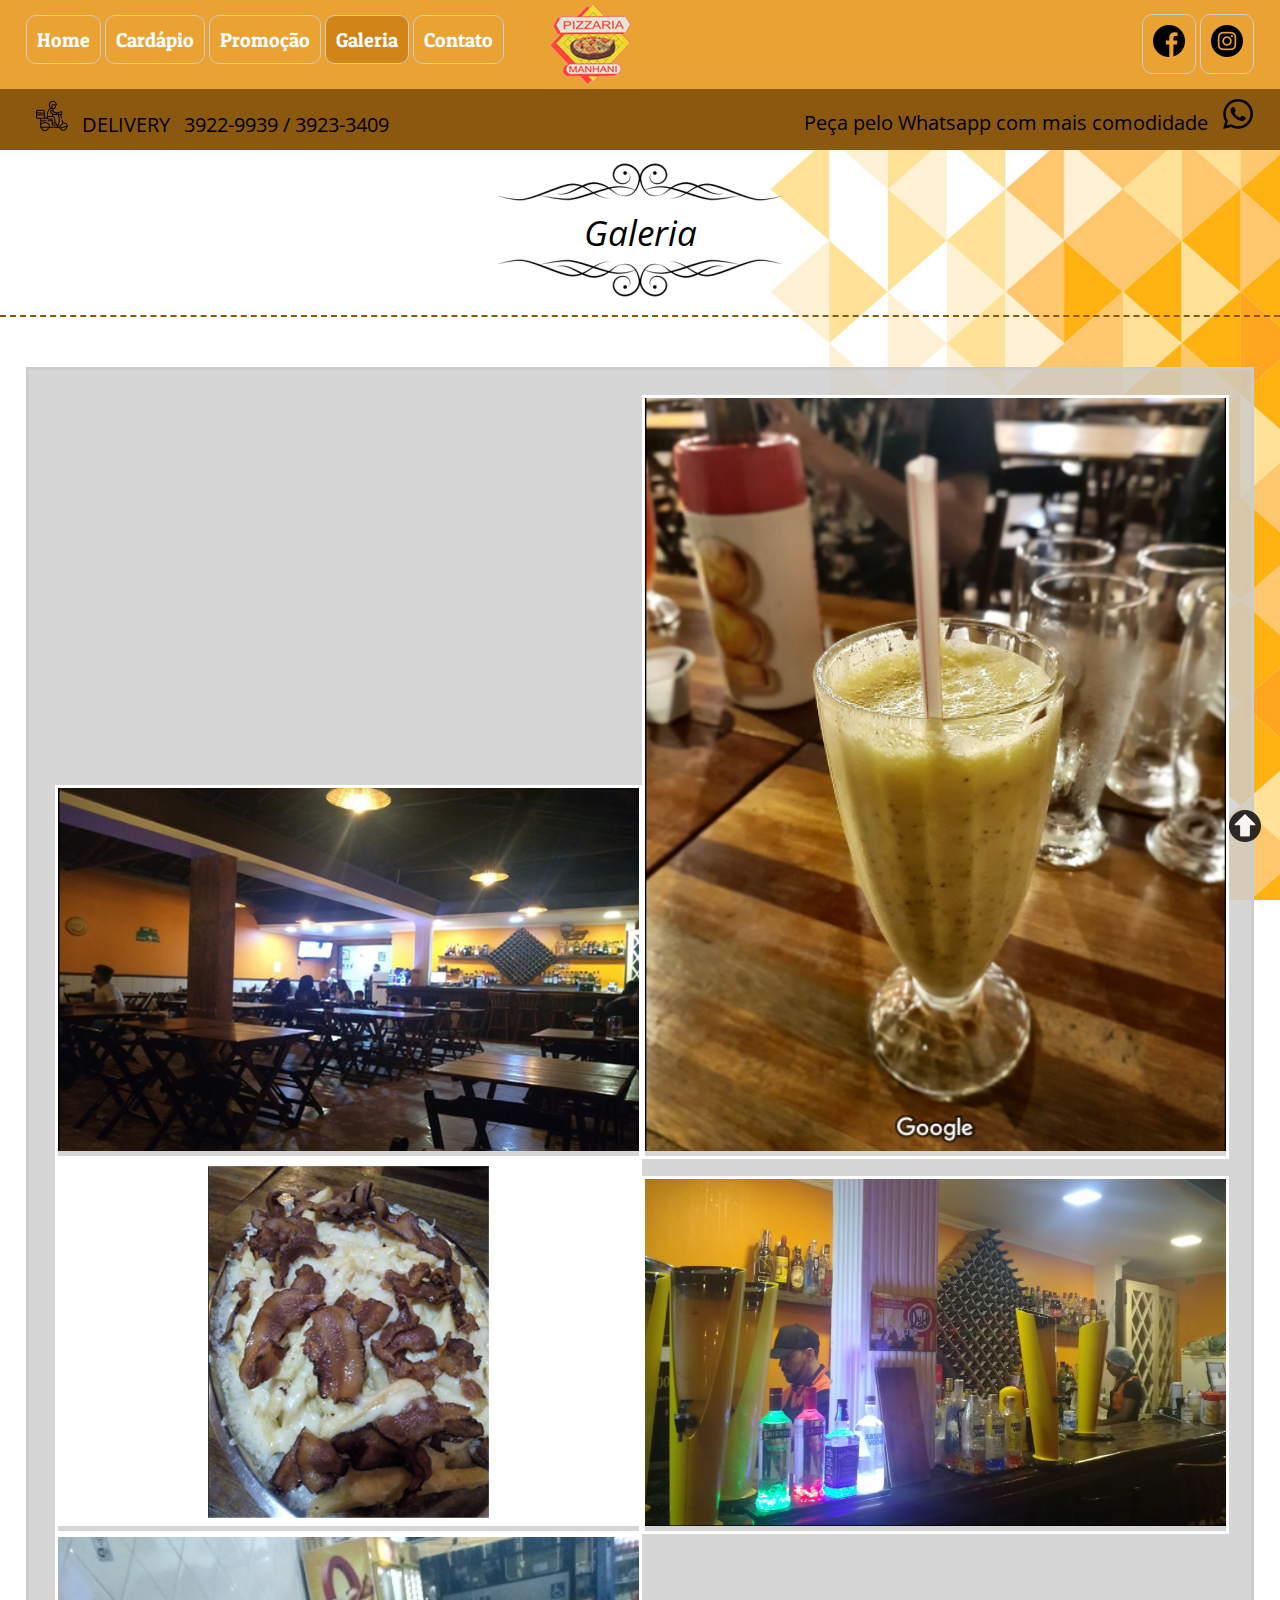
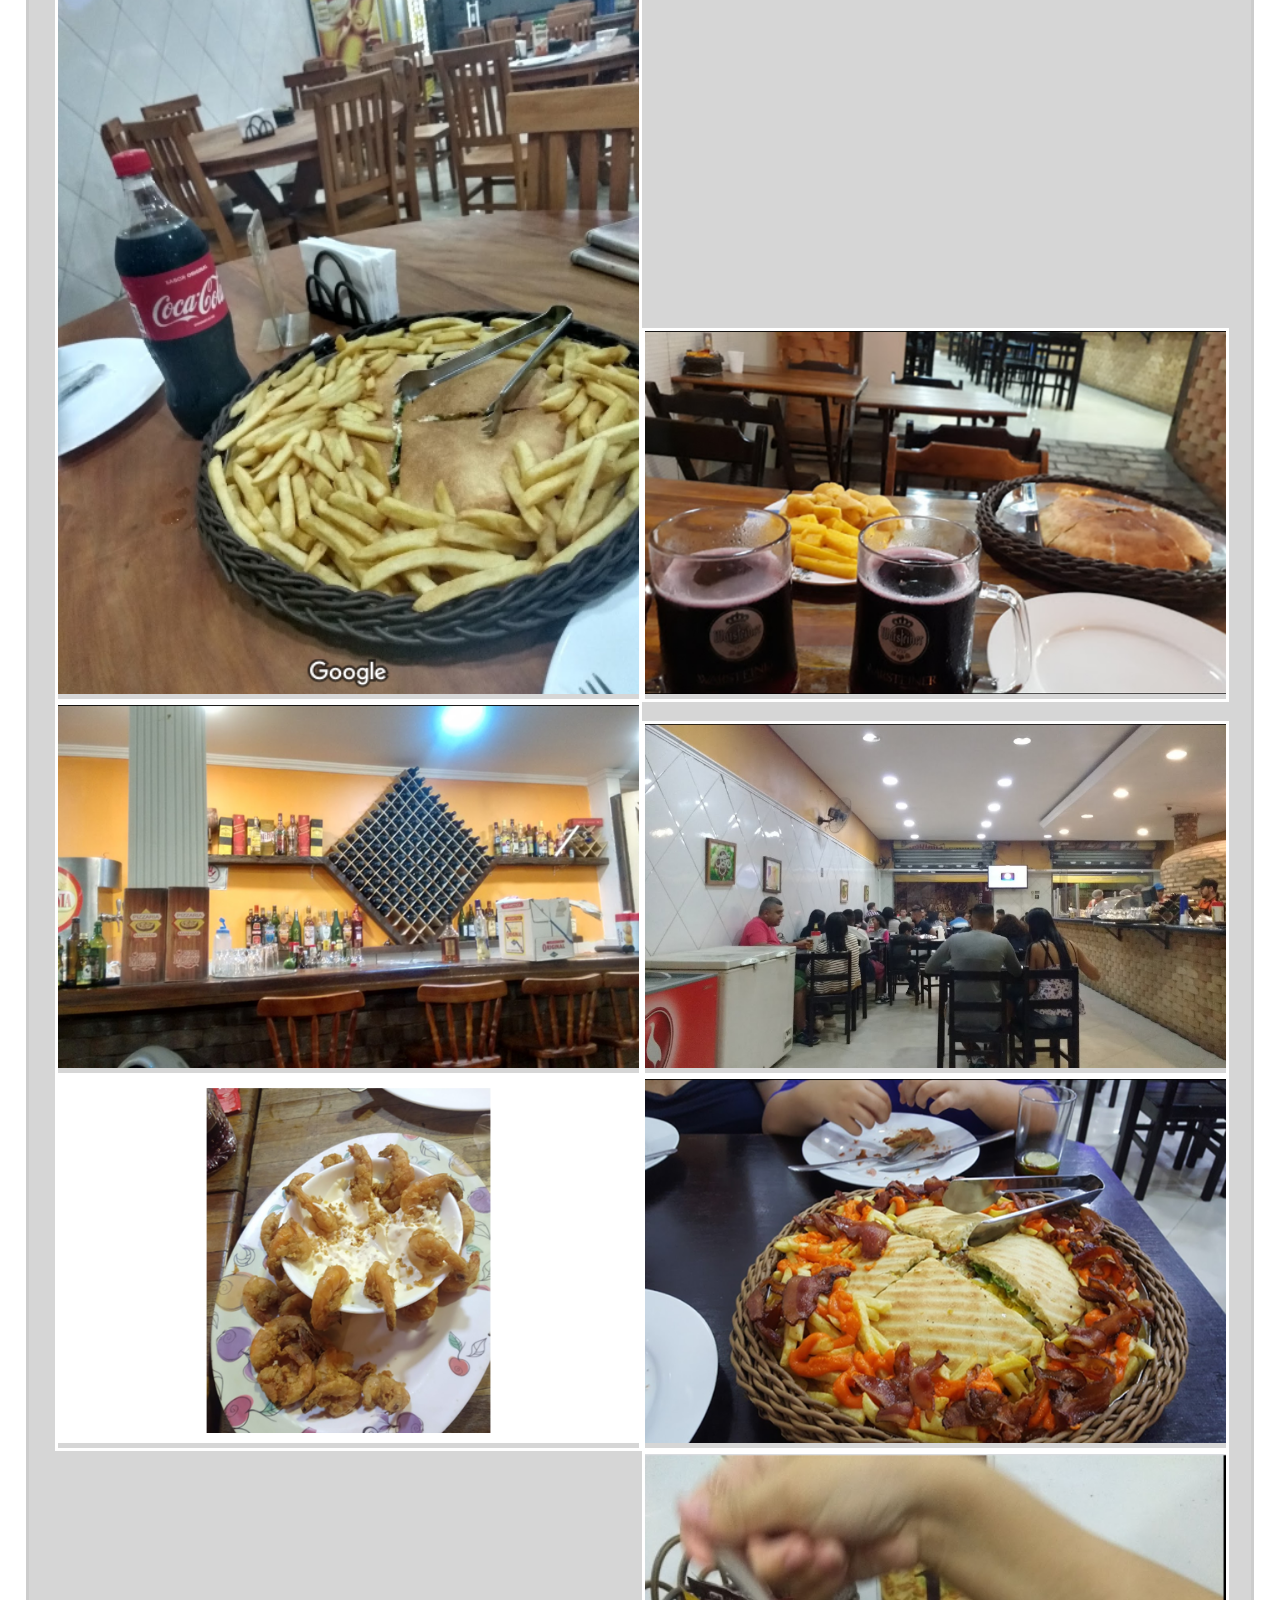
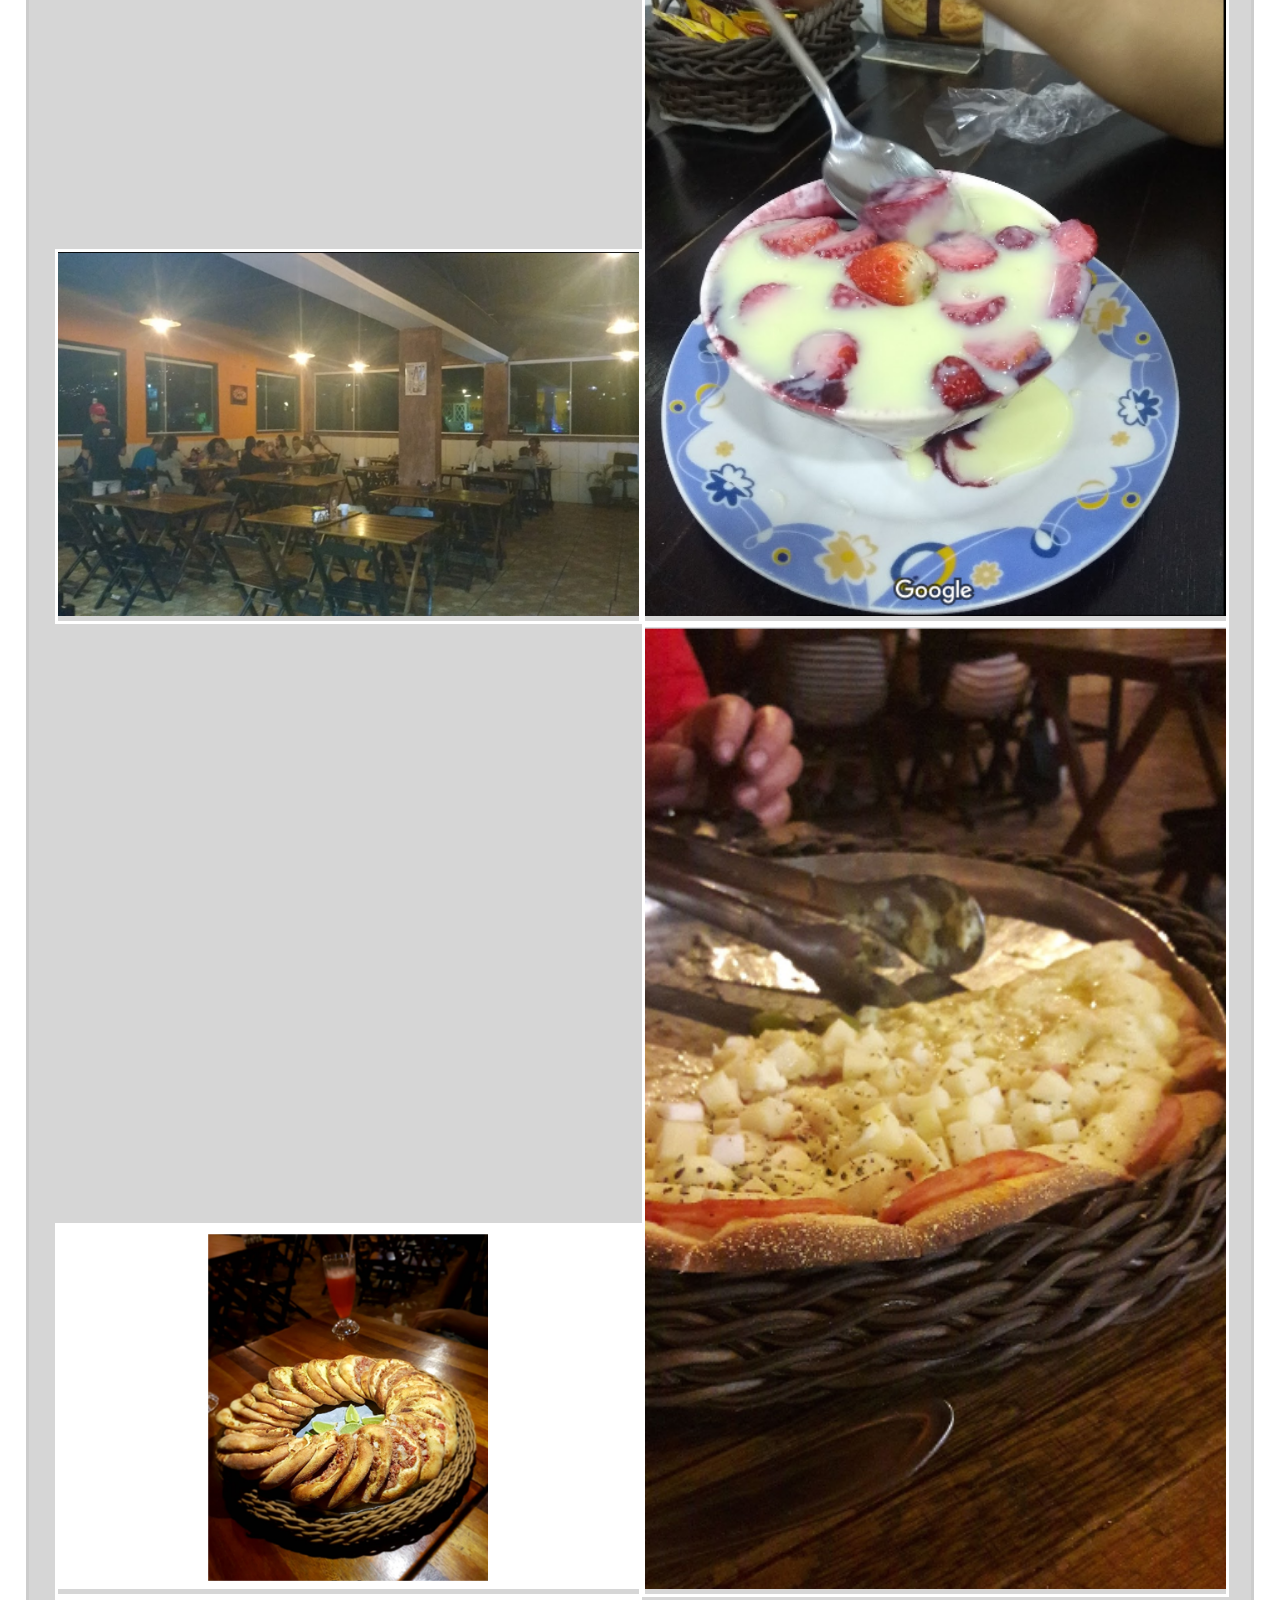
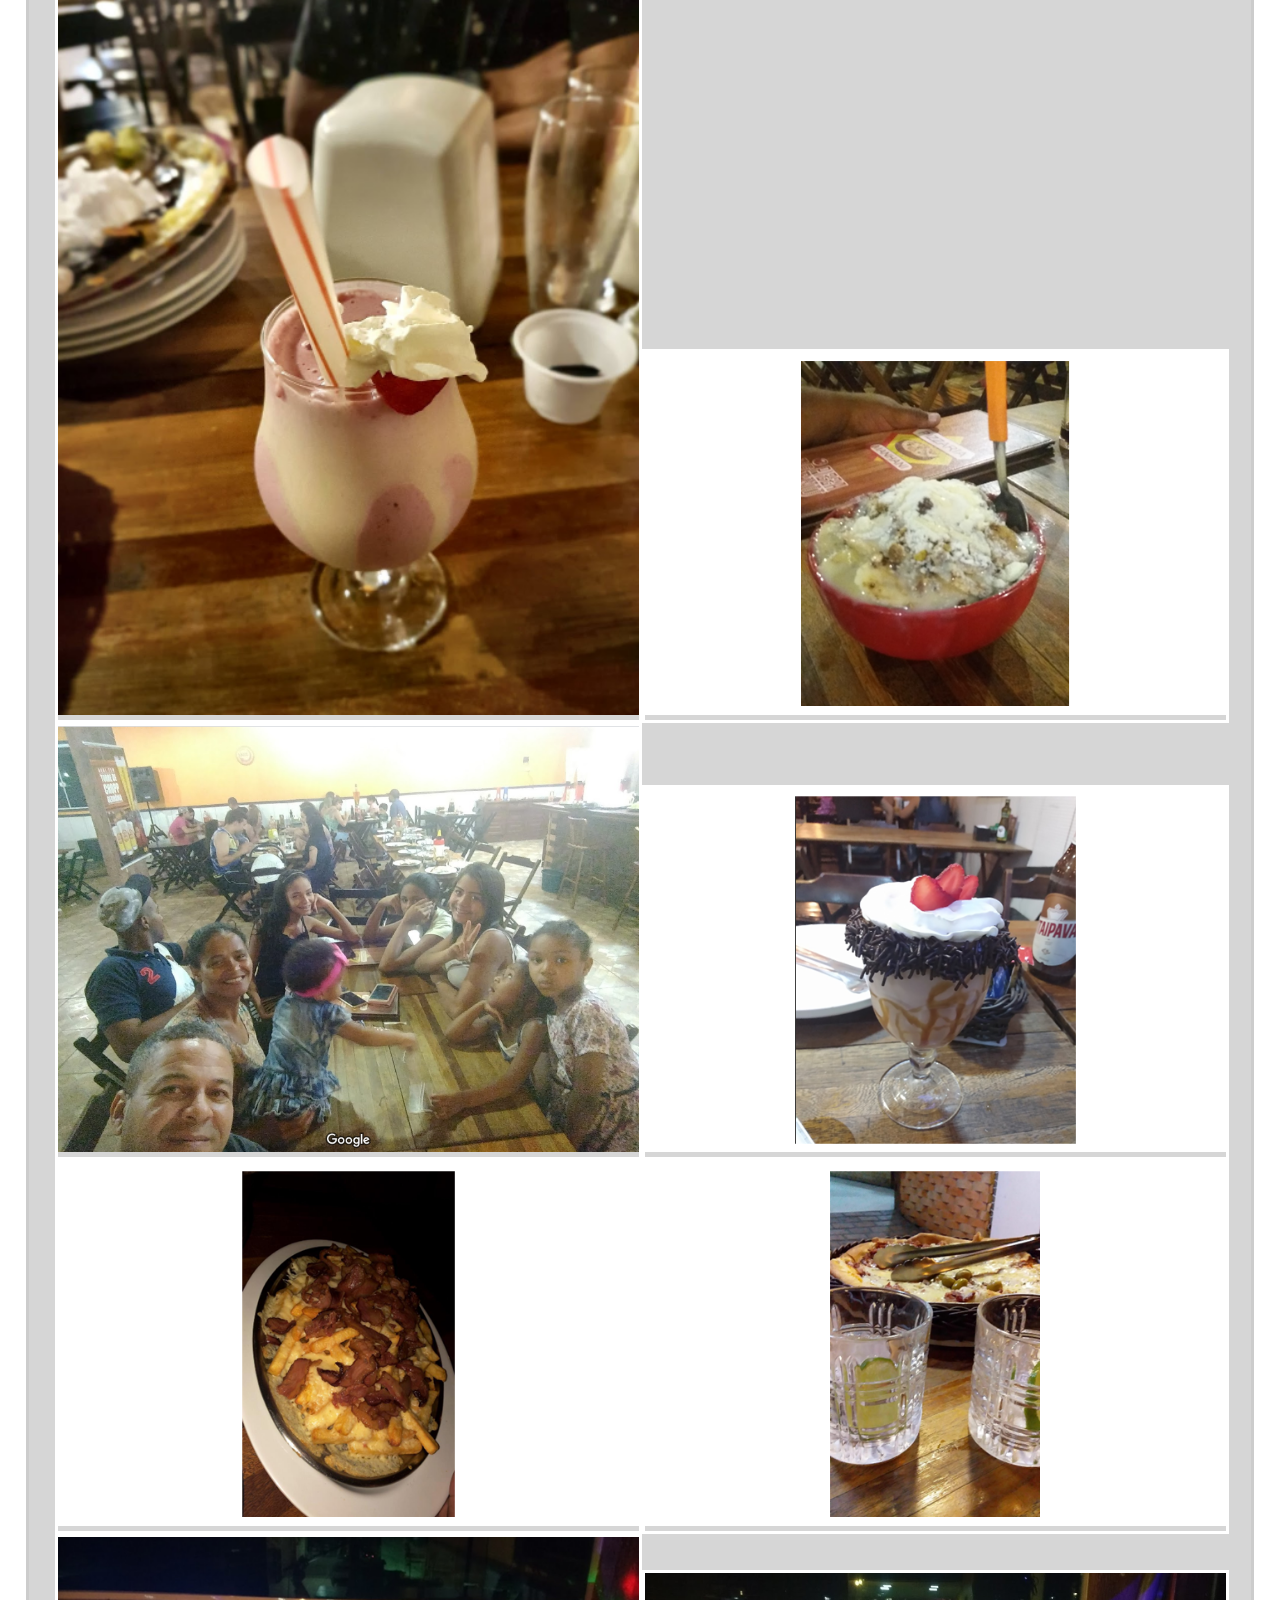
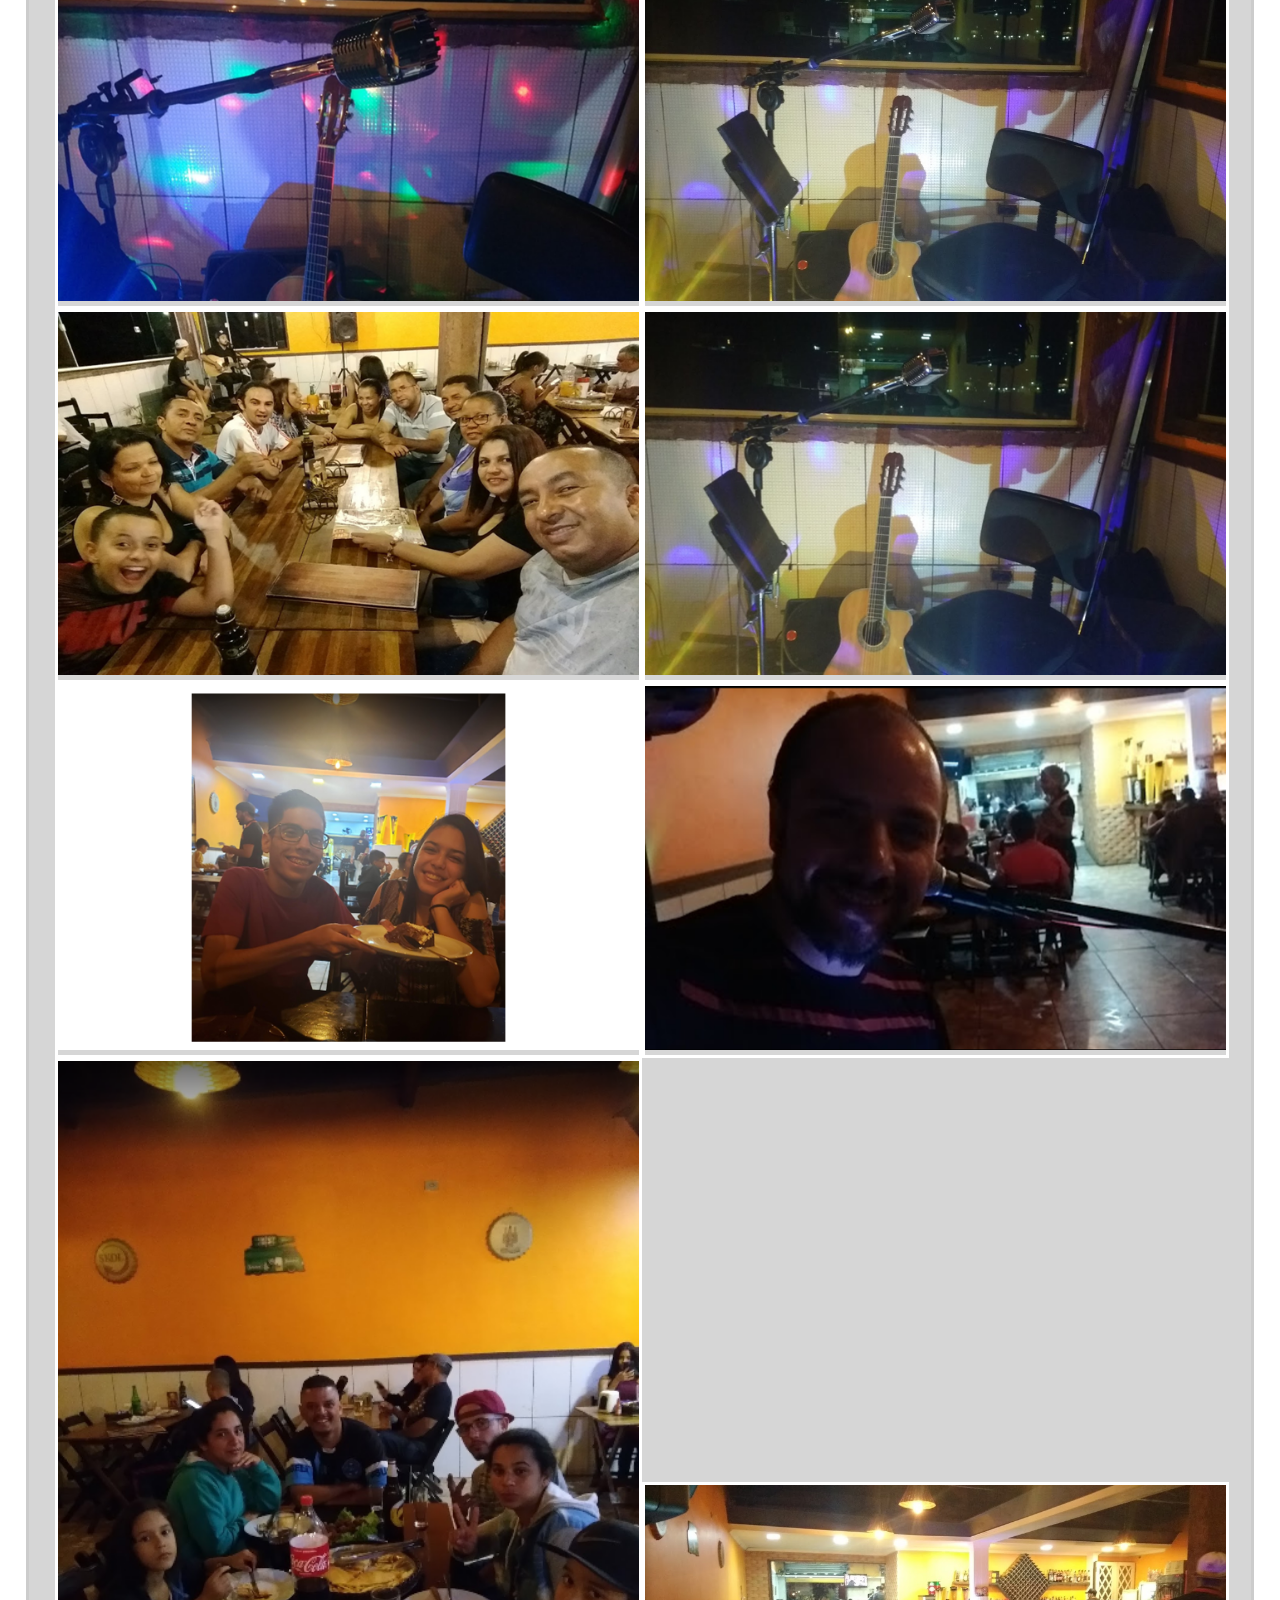
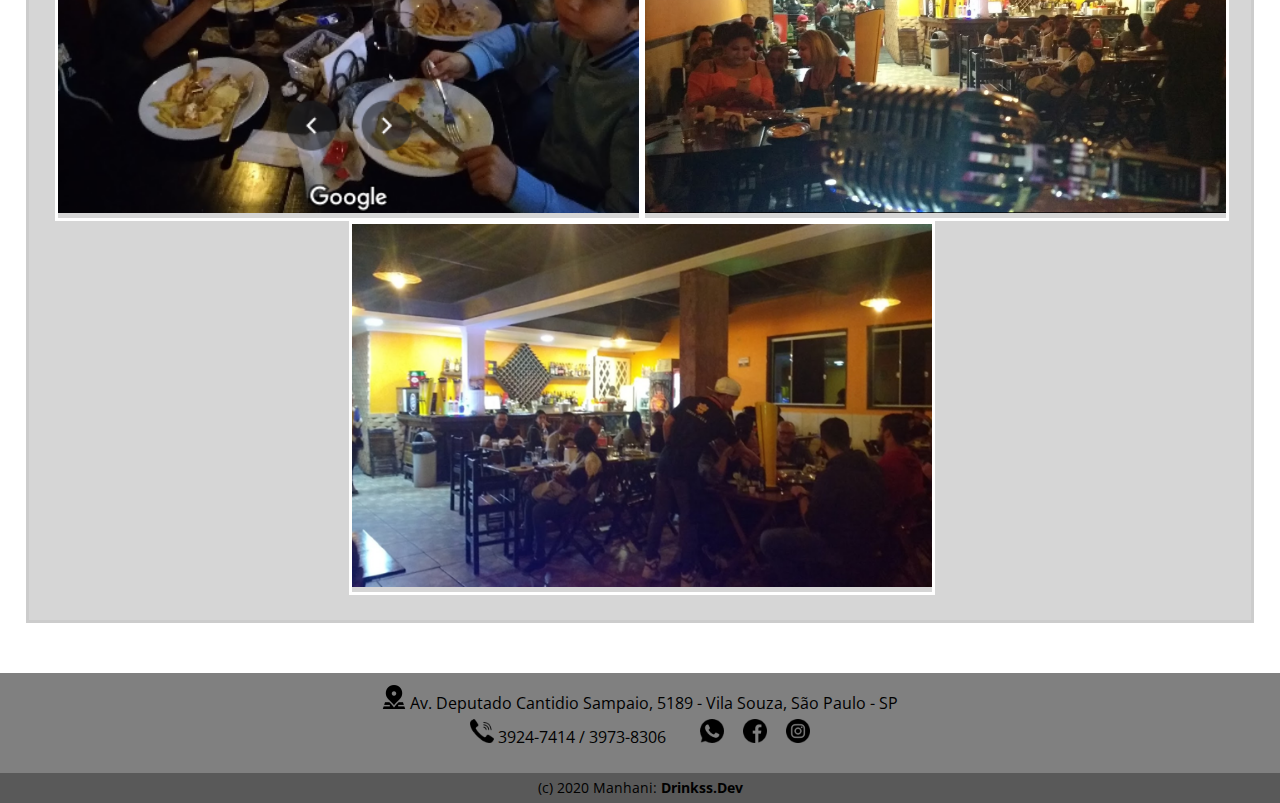
<file: navegacoes-site-principal/galeria.html>
<!DOCTYPE html>
<html lang="en">
<head>
    <meta charset="UTF-8">
    <meta name="viewport" content="width=device-width, initial-scale=1.0">
    <title>Galeria/ Pizzaria Manhani</title>
    <meta name="robots" content="index">
    <meta name="author" content="Drinkss.dev">
    <meta name="description" content="Pizzaria Manhani a melhor pizza. Cardápio completo e pedido online, não perca tempo! Entegas super rápidas da forma que o cliente gosta">
    <link rel="shortcut icon" href="../imagens/logo-manhani.png">
    <link rel="stylesheet" href="../css/style.css">
    <meta property="og:title" content="Pizzaria Manhani - veja nosso cardápio completo">
    <meta property="og:description" content="Pizzaria Manhani a melhor pizza. Cardápio completo e pedido online, não perca tempo! Entegas super rápidas da forma que o cliente gosta">
    <meta property="og:url" content="https://www.pizzariamanhani.com.br/">
    <meta property="og:image" content="../imagens/ambiente1.png">
    <link rel="shortcut icon" href="../imagens/logo-manhani.png">
    <link href="https://fonts.googleapis.com/css2?family=Patua+One&display=swap" rel="stylesheet">
    <link href="https://fonts.googleapis.com/css2?family=Bebas+Neue&display=swap" rel="stylesheet">
    <link href="https://fonts.googleapis.com/css2?family=Open+Sans:ital,wght@0,300;1,400&display=swap" rel="stylesheet">
    <!--Start of Tawk.to Script-->
    <script type="text/javascript">
        var Tawk_API=Tawk_API||{}, Tawk_LoadStart=new Date();
        (function(){
        var s1=document.createElement("script"),s0=document.getElementsByTagName("script")[0];
        s1.async=true;
        s1.src='https://embed.tawk.to/5f3592f2b7f44f406e94a9c1/default';
        s1.charset='UTF-8';
        s1.setAttribute('crossorigin','*');
        s0.parentNode.insertBefore(s1,s0);
        })();
    </script>
    <!--End of Tawk.to Script-->
</head>
<body id="seta">
    <header>
        <nav>
            <ul>
                <li><a href="../index.html" title="Home">Home</a></li>
                <li><a href="cardapio.html" title="Cardápio">Cardápio</a></li>
                <li><a href="../index.html#promocao" title="Promoção">Promoção</a></li>
                <li class="scroll-suave" style="background-color: #d08516;"><a href="" title="Galeria">Galeria</a></li>
                <li class="scroll-suave"><a href="#contato" title="Contato">Contato</a></li>
            </ul>
            <div class="clear"></div>
        </nav>

        <section class="mobile" style="background-image: url(../imagens/menu.png);">
            <ul>
                <li><a href="../index.html" title="Home">Home</a></li>
                <li><a href="cardapio.html" title="Cardápio">Cardápio</a></li>
                <li><a href= "../index.html#promocao" title="Promoção">Promoção</a></li>
                <li class="scroll-suave" style="background-color: #d08516;"><a href="" title="Galeria">Galeria</a></li>
                <li class="scroll-suave"><a href="#contato" title="Contato">Contato</a></li>

            </ul>
        </section><!--mobile-->
        

        <section class="img-logo">
           <img src="../imagens/logo-manhani.png" alt="Pizzaria Manhani" title="Pizzaria Manhani">
        </section><!--img-logo-->

        <section class="redes-sociais">
            <ul>
                <li><a href="https://www.facebook.com/pages/Pizzaria%20Manhani/629943990677357/" target="_blank"><img src="../imagens/facebook.png" alt="facebook"  title="Facebook"></a></li>
                <li><a href="https://www.instagram.com/pizzariamanhani/" target="_blank"><img src="../imagens/instagram.png" alt="instagram" title="Instagram"></a></li>
            </ul>
        </section><!--redes-sociais-->
        <div class="clear"></div>
    </header>

    <section class="header-mobile">

    </section>

    <div class="sub-header">   
        <div class="sub-header-delivery">
            
            <div class="numero-delivery">
                <p><img src="../imagens/entrega-delivery1.png" alt="entrega-delivery" title="Pedido por telefone"></p>
                <p>DELIVERY</p>
                <P>3922-9939 / 3923-3409</P>
            </div><!--numero-delivery-->
            <div class="clear"></div>

            <div class="whatsapp-delivery">
            <p>Peça pelo Whatsapp com mais comodidade</p>
            <p><a href="https://wa.me/5511994202737" target="_blank"><img src="../imagens/whatsapp.png" alt="Peça pelo whatsapp" title="Peça pelo Whatsapp"></a></p>
         </div><!--whatsapp-delivery-->
         <div class="clear"></div>

        </div><!--sub-header-delivery-->
    </div><!--sub-header-->
    <a href="#seta" class="seta" style="position: fixed;"><img src="../imagens/seta1.png" alt=""></a>

    <main style="background-image: url(/imagens/fundo.jpg);">
        <div id="cardapio" class="detalhe-cardapio">
            <img  src="../imagens/detalhe2.png" alt="Detalhes cardapio" title="Galeria Manhani">
            <h1>Galeria</h1>
            <img src="../imagens/detalhe2-subir.png" alt="Detalhes cardapio" title="Galeria Manhani">
        </div><!--detalhe-cardápio-->

        <div id="imgs-acasa" class="imgs-acasa">
            <div class="imgs-acasa-escurecer">

                <div class="elementos-acasa">
                    <figure>
                        <img src="../imagens/ambiente1.png" alt="Fotos Pizzaria Manhani">
                    </figure>
                </div><!--elementos-acasa-->

                <div class="elementos-acasa">
                    <figure>
                        <img src="../imagens/ambiente2.png" alt="Fotos Pizzaria Manhani">
                    </figure>
                </div><!--elementos-acasa-->

                <div class="elementos-acasa">
                    <figure>
                        <img src="../imagens/ambiente3.png" alt="Fotos Pizzaria Manhani" >
                    </figure>
                </div><!--elementos-acasa-->

                <div class="elementos-acasa">
                    <figure>
                        <img src="../imagens/ambiente4.png" alt="Fotos Pizzaria Manhani">  
                    </figure>
                </div><!--elementos-acasa-->

                <div class="elementos-acasa">
                    <figure>
                        <img src="../imagens/ambiente5.png" alt="Fotos Pizzaria Manhani">  
                    </figure>
                </div><!--elementos-acasa-->

                <div class="elementos-acasa">
                    <figure>
                        <img src="../imagens/ambiente6.png" alt="Fotos Pizzaria Manhani">  
                    </figure>
                </div><!--elementos-acasa-->

                <div class="elementos-acasa">
                    <figure>
                        <img src="../imagens/ambiente7.png" alt="Fotos Pizzaria Manhani">  
                    </figure>
                </div><!--elementos-acasa-->

                <div class="elementos-acasa">
                    <figure>
                        <img src="../imagens/ambiente8.png" alt="Fotos Pizzaria Manhani">  
                    </figure>
                </div><!--elementos-acasa-->

                <div class="elementos-acasa">
                    <figure>
                        <img src="../imagens/ambiente9.png" alt="Fotos Pizzaria Manhani">  
                    </figure>
                </div><!--elementos-acasa-->

                <div class="elementos-acasa">
                    <figure>
                        <img src="../imagens/ambiente10.png" alt="Fotos Pizzaria Manhani">  
                    </figure>
                </div><!--elementos-acasa-->

                <div class="elementos-acasa">
                    <figure>
                        <img src="../imagens/ambiente11.png" alt="Fotos Pizzaria Manhani">  
                    </figure>
                </div><!--elementos-acasa-->

                <div class="elementos-acasa">
                    <figure>
                        <img src="../imagens/ambiente12.png" alt="Fotos Pizzaria Manhani">  
                    </figure>
                </div><!--elementos-acasa-->

                <div class="elementos-acasa">
                    <figure>
                        <img src="../imagens/ambiente13.png" alt="Fotos Pizzaria Manhani">  
                    </figure>
                </div><!--elementos-acasa-->

                <div class="elementos-acasa">
                    <figure>
                        <img src="../imagens/ambiente14.png" alt="Fotos Pizzaria Manhani">  
                    </figure>
                </div><!--elementos-acasa-->

                <div class="elementos-acasa">
                    <figure>
                        <img src="../imagens/ambiente15.png" alt="Fotos Pizzaria Manhani">  
                    </figure>
                </div><!--elementos-acasa-->

                <div class="elementos-acasa">
                    <figure>
                        <img src="../imagens/ambiente16.png" alt="Fotos Pizzaria Manhani">  
                    </figure>
                </div><!--elementos-acasa-->

                <div class="elementos-acasa">
                    <figure>
                        <img src="../imagens/ambiente17.png" alt="Fotos Pizzaria Manhani">  
                    </figure>
                </div><!--elementos-acasa-->

                <div class="elementos-acasa">
                    <figure>
                        <img src="../imagens/ambiente18.png" alt="Fotos Pizzaria Manhani">  
                    </figure>
                </div><!--elementos-acasa-->

                <div class="elementos-acasa">
                    <figure>
                        <img src="../imagens/ambiente19.png" alt="Fotos Pizzaria Manhani">  
                    </figure>
                </div><!--elementos-acasa-->

                <div class="elementos-acasa">
                    <figure>
                        <img src="../imagens/ambiente20.png" alt="Fotos Pizzaria Manhani">  
                    </figure>
                </div><!--elementos-acasa-->

                <div class="elementos-acasa">
                    <figure>
                        <img src="../imagens/ambiente21.png" alt="Fotos Pizzaria Manhani">  
                    </figure>
                </div><!--elementos-acasa-->

                <div class="elementos-acasa">
                    <figure>
                        <img src="../imagens/ambiente22.png" alt="Fotos Pizzaria Manhani">  
                    </figure>
                </div><!--elementos-acasa-->

                <div class="elementos-acasa">
                    <figure>
                        <img src="../imagens/ambiente23.png" alt="Fotos Pizzaria Manhani">  
                    </figure>
                </div><!--elementos-acasa-->

                <div class="elementos-acasa">
                    <figure>
                        <img src="../imagens/ambiente24.png" alt="Fotos Pizzaria Manhani">  
                    </figure>
                </div><!--elementos-acasa-->

                <div class="elementos-acasa">
                    <figure>
                        <img src="../imagens/ambiente25.png" alt="Fotos Pizzaria Manhani">  
                    </figure>
                </div><!--elementos-acasa-->

                <div class="elementos-acasa">
                    <figure>
                        <img src="../imagens/ambiente26.png" alt="Fotos Pizzaria Manhani">  
                    </figure>
                </div><!--elementos-acasa-->

                <div class="elementos-acasa">
                    <figure>
                        <img src="../imagens/ambiente27.png" alt="Fotos Pizzaria Manhani">  
                    </figure>
                </div><!--elementos-acasa-->

                <div class="elementos-acasa">
                    <figure>
                        <img src="../imagens/ambiente28.png" alt="Fotos Pizzaria Manhani">  
                    </figure>
                </div><!--elementos-acasa-->

                <div class="elementos-acasa">
                    <figure>
                        <img src="../imagens/ambiente29.png" alt="Fotos Pizzaria Manhani">  
                    </figure>
                </div><!--elementos-acasa-->
            </div><!--imgs-acasa-escurecer-->
        </div><!--imgs-acasa-->
    </main>

    <footer id="contato">
        <div  class="rodape-redes-sociais">
            <div class="localiza">
                <img src="../imagens/localizacao.png" alt="Localização Pizzaria Manhani" title="Localização Pizzaria Manhani">
                <span>Av. Deputado Cantidio Sampaio, 5189 - Vila Souza, São Paulo - SP</span>
            </div><!--localiza-->
            <p><img src="../imagens/telefone.png" alt=""></p>
            <p>3924-7414 / 3973-8306</p>
            <a target="_blank" href="https://wa.me/5511994202737"><p style="padding-left: 30px;"><img src="../imagens/whatsapp2.png" alt="Whatsapp Pizzaria Manhani" title="Whatsapp Pizzaria Manhani"></p></a>
            <a target="_blank" href="https://www.facebook.com/pages/Pizzaria%20Manhani/629943990677357/"><p style="padding-left: 15px;"><img src="../imagens/facebook2.png" alt="Facebook Pizzaria Manhani" title="Facebook Pizzaria Manhani"></p></a>
            <a target="_blank" href="https://www.instagram.com/pizzariamanhani/"><p style="padding-left: 15px;"><img src="../imagens/instagram2.png" alt="Instagram Pizzaria Manhani" title="Instagram Pizzaria Manhani"></p></a>


        </div><!--rodape-redes-sociais-->
    </footer>
    <div class="todos-direitos">
        <p>(c) 2020 Manhani: <a title="Desenvolvedor" href="https://drinkss1.github.io/portfolio-thiago/">Drinkss.Dev</a> </p>
    </div><!--todos-direitos-->

    

    <script src="https://code.jquery.com/jquery-3.5.1.min.js"></script>
    <script src="../js/function.js"></script>
</body>
</html>
</file>
<file: css/style.css>
*{
    padding: 0;
    margin: 0;
    box-sizing: border-box;
    text-decoration: none;
    list-style-type: none;
    font-family: 'Open Sans', sans-serif;;
}

html, body{
    height: 100%;
    font: 100%;
}
.clear{
    clear: both;
}

.seta{
    position: fixed;
    top: 90%;
    left: 96%;
    opacity: .8;
}
.seta:hover{
    opacity: 1;
}

header{
    width: 100%;
    padding-top: 80px;
    background:#EAA233;

    padding: 15px 2%;
    position: fixed;
    z-index: 1;
}
section.mobile{
	margin-top:40px;
    float: left;
    width: 32px;
    height: 32px;
	background-size: 100% 100%;
	cursor: pointer;
	background-image: url(imagens/menu.png);
    display: none;
}
section.mobile ul{
    display: none;
	width: 100%;
	left: 0;
	top: 108px;
	z-index: 999;
	position: absolute;
	text-align: center;
    background-color: white;
}

section.mobile li{
    font-size: 23px;
	padding:20px 0px;
    font-style: italic;
    transition: .7s;
}

section.mobile li:hover{
    background-color: #d08516;
}


section.mobile li a{
	color: black;
	text-decoration: none;
}
header nav ul{
    float: left;
}

header nav ul li {
    display: inline-block;
    padding: 10px;
    text-align: center;
    font-size: 20px;
    transition: .7s;
    border: 1px solid #cccccc;
    border-radius: 10px;
}
header nav ul li:hover{
    background-color: #d08516;
}
header nav ul li a{
    color: white;
    font-family: 'Patua One', cursive;
}

header section.img-logo{
    position: absolute;
    left:50%;
    top:50%;
    margin-left:-100px;
    margin-top:-50px;
}

header section.redes-sociais img{
    width: 32px;
}

header section.redes-sociais{
    float: right;
    margin-top: -50px;
}
header section.redes-sociais li{
    display: inline-block;
    padding: 10px;
    text-align: center;
    font-size: 20px;
    transition: .7s;
    border: 1px solid #cccccc;
    border-radius: 10px;
}

header section.redes-sociais ul li:hover{
    background-color: #d08516;
}

div.sub-header{
    width: 100%;
    padding: 0 2%;
    padding-top: 150px;
    background-color: #8a590f;
}
div.sub-header-delivery{
    width: 100%;
    margin-top: -35px;
}

div.sub-header-delivery div:nth-of-type(1){
    float: left;
}
div.whatsapp-delivery{
   float: right;
   margin-top: -25px;
}
div.sub-header p{
    padding-left: 10px;
    margin-top: -30px;
    font-size: 20px;
    display: inline-block;
}

div.sub-header p:nth-of-type(4){
    margin: -30px 20px;
}

div.sub-header p:nth-of-type(5){
    margin: -30px -20px;
}

div.sobre{
    width: 100%;
    height: auto;
    background-size: cover;
    background-position:center ;
}

/* FOLDER SOBRE A PIZZARIA */
section.cover-form{
	width: 100%;
	padding: 0 2%;
	padding-top: 5px;
	padding-bottom: 10px;
	/*background-color: rgba(230, 230, 230,.4);*/
}
.form-container{
	float: left;
	width: 100%;
	max-width: 400px;
	height: 100%;	
	background:linear-gradient(to right,#EAA233, #ccc);
	border-radius: 20px;
	margin-right: 40px;
    box-shadow: 10px 10px 5px grey;
    margin-left: 40px;
	
}
.form-container h4{
	background-color: rgba(234,236,239,0.7);
	font-size: 18px;
	font-weight: normal;
    padding:15px;
    text-align: center;
}
.form-container h3{
	font-size: 18px;
	font-weight: normal;
	color: rgb(217, 47, 62);
}
.form-container form input[type=text]{
	width: 100%;
	border: 1px solid #ccc;
	height: 45px;
	line-height: 45px;
	padding-left: 10px;
}
.form-container p {
	font-size: 16px;
	color: #404040;
}

.form-container form{
	margin-top: 8px;
	padding:15px;
}
.form-wraper{
	border: 2px solid #ccc;
	border-style: dashed;
	padding: 5px;
}
.form-wraper:not(:first-child){
	margin-top: 10px;
}
.form-wraper-comprar{
	padding-top: 40px;
}
.form-container button{
	background-color: #ff4d4d;
	text-transform: uppercase;
	color: white;
	width: 100%;
	font-size: 18px;
	height: 50px;
	cursor: pointer;
	border: 0;

}
/* FOLDER SOBRE A PIZZARIA */

main{
    width: 100%;
    height: auto;
    background-image: url(imagens/fundo.jpg);
    background-size: 100% 100%;
    background-attachment: fixed;
}

.detalhe-cardapio{
    width: 100%;
    margin: 0 auto;
    text-align: center;
    background-size: 100% 100%;
    border-bottom: 2px dashed #8a590f;

}
.detalhe-cardapio h1{
    font-weight: normal;
    font-size: 35px;
    font-style: italic;
}

.cardapio{
    width: 100%;
}
.container-cardapio{
    width: 100%;
    padding: 0 2%;
}
.elementos-cardapio{
    width: 33.3%;
    height: 200px;
    background: linear-gradient(to right, rgba(234, 162, 51, .8), rgba(138, 89, 15, .8) );
    margin-top: 50px;
    display: inline-block;
    margin-right: -4px;
    border: 1px solid #cccccc;
    text-align: center;
}
/* Galeria */ 
.elementos-cardapio1{
    width: 33.3%;
    height: 200px;
    background: linear-gradient(to right, rgba(234, 162, 51, .8), rgba(138, 89, 15, .8) );
    margin-top: 50px;
    display: inline-block;
    margin-right: -4px;
    border: 3px solid #cccccc;
    text-align: center;
    border-radius: 250px;
}

.elementos-cardapio1 h1{
    font-weight: normal;
    background-color: rgba(204, 204, 204, .8);
    border-radius: 250px;
    width: 100%;
    max-width: 210px;
    margin: 0 auto;
    font-size: 18px;
    padding: 8px;
}
.elementos-cardapio1 p{
    margin-top: 20px;
}


.elementos-cardapio1 button{
    border: 0;
    width: 100%;
    max-width: 200px;
    height: 35px;
    margin-top: 30px;
    background-color: #cccccc;
    cursor: pointer;
    font-size: 16px;
    border-radius: 250px;
}
.elementos-cardapio h1{
    font-weight: normal;
    background-color: rgba(204, 204, 204, .8);
}
.escolher-cardapio{
    width: 100%;
    margin: 0 auto;
    padding: 0 2%;
    margin-top: 10px;
}
.escolher-cardapio ul li {
    display: inline-block;
    width: 25%;
    text-align: center;
    margin-right: -4px;
    border: 1px solid black;
    background-color: #cccccc;
    padding: 10px;
    transition: .7s;
}
.escolher-cardapio ul li:hover{
    background-color: #737373;
}

.escolher-cardapio a {
    color: black;
}

.nome-salgados{
    margin-top: 20px;
}
.nome-salgados h1{
    font-weight: normal;
    font-style: italic;
    text-decoration: underline;
}

.elementos-cardapio2{
    width: 33.3%;
    height: 150px;
    background: linear-gradient(to right, rgba(234, 162, 51, .8), rgba(138, 89, 15, .8) );
    margin-top: 50px;
    display: inline-block;
    margin-right: -4px;
    border: 3px solid #cccccc;
    text-align: center;
}

.elementos-cardapio2 h2{
    background-color: rgba(204, 204, 204, .8);
    font-weight: normal;
    font-size: 18px;
}
.elementos-cardapio2 h3{
    margin-top: 25px;
}

.elementos-cardapio2 button{
    border: 0;
    width: 100%;
    max-width: 180px;
    height: 35px;
    background-color: #cccccc;
    cursor: pointer;
    font-size: 16px;
    margin-top: 15px;
}

.elementos-cardapio3{
    width: 50%;
    height: 150px;
    background: linear-gradient(to right, rgba(234, 162, 51, .8), rgba(138, 89, 15, .8) );
    margin-top: 50px;
    display: inline-block;
    margin-right: -4px;
    border: 3px solid #cccccc;
    text-align: center;
}

.elementos-cardapio3 h2{
    background-color: rgba(204, 204, 204, .8);
    font-weight: normal;
    font-size: 18px;
}
.elementos-cardapio3 h3{
    margin-top: 15px;
}

.elementos-cardapio3 p{
    font-size: 14px;
}

.elementos-cardapio3 button{
    border: 0;
    width: 100%;
    max-width: 300px;
    height: 35px;
    background-color: #cccccc;
    cursor: pointer;
    font-size: 16px;
    margin-top: 15px;
}

.mini-salgados{
    width: 100%;
    margin-top: 20px;
}

.mini-salgados p{
    font-weight: bold;
}
.mini-salgados button{
    width: 100%;
    max-width: 200px;
    height: 35px;
    background-color: #cccccc;
    cursor: pointer;
    font-size: 16px;
}


.mini-salgados ul li{
    display: inline-block;
    margin-right: -4px;
    background: linear-gradient(to right, rgba(234, 162, 51, .8), rgba(138, 89, 15, .8) );
    border: 1px solid black;
    padding: 20px;
}

.filtro{
    position: absolute;
    right: 0;
    padding: 0 2%;
}

.filtro input{
    width: 300px;
    height: 30px;
}
.filtro h3{
    text-align: center;
}
/* Fim Galeria */ 
.elementos-cardapio button{
    border: 0;
    width: 100%;
    max-width: 250px;
    height: 35px;
    background-color: #cccccc;
    cursor: pointer;
}

.main-2{
    width: 100%;
    height: auto;
    background-size: 100% 100%;
    background-attachment: fixed;
}

.promocao{
    width: 100%;
}

.container-promocao{
    width: 100%;
    padding: 0 2%;
}

.elementos-promocao{
    width: 50%;
    height: 400px;
    background-color: rgba(204, 204, 204, .5);
    margin-top: 50px;
    display: inline-block;
    margin-right: -4px;
    margin-bottom: -4px;
    text-align: center;
    border: 1px solid black;
    padding: 0 2%;
}

.elementos-promocao h1{
    background: linear-gradient(to right, rgba(138, 89, 15, .8), rgba(234, 162, 51, .8) );
    font-weight: normal;
    font-style: italic;
}

.elementos-promocao p{
    border: 1px dashed black;
    margin-top: 20px;
    font-size: 20px;
    font-weight: bold;
}
.elementos-promocao img{
    border-radius: 30px;
    margin-top: 30px;
}

.imgs-acasa{
    width: 100%;
    padding: 50px 2%;
    text-align: center;
    margin: 0 auto;
}
.imgs-acasa-escurecer{
    width: 100%;
    background-color:rgba(204, 204, 204, .8);
    height: auto;
    border: 3px solid #cccccc;
    padding: 2% 2%;
}

.elementos-acasa{
    width: 50%;
    height: auto;
    display: inline-block;
    margin-right: -4px;
    
    border: 3px solid white;
}

.elementos-acasa img {
    width: 100%;
    height: auto;
}

.button-galeria{
    width: 100%;
    padding: 0 2%;
    background-color: #EAA233;
}
.button-galeria button{
    width: 100%;
    max-width: 300px;
    height: 50px;
    cursor: pointer;
    font-size: 20px;
    border: 0;
    background-color:rgba(204, 204, 204, .8);

}

.button-galeria button:hover{
    background-color: #8a590f;
}

footer{
    width: 100%;
    height: 100px;
    background-color: #808080;
    padding: 1% 2%;
    text-align: center;
    vertical-align: middle;
}

.rodape-redes-sociais p {
    display: inline-block;
    padding-top: 5px;

}
.rodape-redes-sociais p img{
   width: 24px;
   height: 24px;
}

.todos-direitos{
    width: 100%;
    height: 30px;
    background-color:#595959;
    text-align: center;
}
.todos-direitos p {
    font-size: 14px;
    padding-top: 5px;

}
.todos-direitos a{
    color: black;
    font-weight: bold;
}

/*aqui é o alert da função Javascript */ 
.aviso-start{
	animation-name: aviso-start;
	animation-duration: 1s;
	animation-iteration-count: 5;
	background-color: #808080;
	width: 100%;
	padding-bottom: 10px;
	margin-bottom: 10px;
	border: 1px solid #CCCCCC;
	padding: 10px;
}
@keyframes aviso-start{
	form {backgorund-color:#808080;}
	to {background-color:#ff4d4d;}
}
/* fim função alert javascript */

@media screen and (max-width: 1100px){
    header nav{
        display: none;
    }
    header {
        padding: 2px 2%;
    }
    header section.img-logo{
        position: static;
        margin:  auto;
        text-align: center;
    }
    header section.redes-sociais img{
        width: 32px;
    }
    
    header section.redes-sociais{
        float: right;
        margin-top: -85px;
    }
    div.sub-header{
        width: 100%;
        padding: 0 2%;
        padding-top: 160px;
        background-color: #8a590f;
    }
    section.mobile{
        margin-top:40px;
        float: left;
        width: 32px;
        height: 32px;
        background-size: 100% 100%;
        cursor: pointer;
        background-image: url(imagens/menu.png);
        display: block;
    }
    .elementos-cardapio1{
        width: 50%;
    }
}

@media screen and (max-width: 1100px){
    div.sub-header-delivery div:nth-of-type(1){
        float: none;
        width: 100%;
        text-align: center;
    }
    div.whatsapp-delivery{
        float: none;
        margin-top: 0px;
        text-align: center;
    }
    .elementos-cardapio3{
        width: 100%;
        height: 150px;
    }

}

@media screen and (max-width: 654px){
    .form-container{
        float: none;
        margin: 0 auto;
    }
    .elementos-cardapio h1{
        font-size: 25px;
    }
    .elementos-cardapio button{
        margin-top: 10px;
    }
    .button-galeria button{
        width: 100%;
        max-width: 200px;
 
        height: 50px;
    }
}

@media screen and (max-width: 750px){
    .elementos-cardapio2{
        width: 50%;
    }
    .elementos-cardapio3 p{
        font-size: 14px;
    }
    .elementos-cardapio3 button{
        margin-top: 5px;
    }
    .seta{
        position: fixed;
        top: 75%;
        left: 90%;
        opacity: .8;
    }

}

@media screen and (max-width: 490px){
    div.sub-header p{
        font-size: 14px;
    }
    div.sub-header-delivery div:nth-of-type(3){
        margin-left: 10px;
    }
    header section.img-logo{
        margin-right: 60px;
    }
    .elementos-cardapio img{
        width: 160px;
        height: 96px;
        margin-top: 20px;
    }
    .elementos-cardapio button{
        margin-top: 8px;
        max-width: 170px;
    }
    .elementos-cardapio1{
        width: 100%;
    }
    .elementos-cardapio1 h1{
        font-size: 22px;
    }
    .elementos-cardapio1 p{
        font-size: 14px;
    }
    .elementos-cardapio1 h3{
        font-size: 16px;
    }
    .elementos-acasa p{
        font-size: 12px;
    }
    .escolher-cardapio ul li {
        width: 33.3%;
        font-size: 13px;

    }
    .elementos-cardapio2{
        width: 100%;
    }



}

@media screen and (max-width: 1100px){
    .elementos-cardapio{
        width: 50%;
    }
}

@media screen and (max-width: 1050px){
    .elementos-promocao{
        width: 100%;
        display: block;
    }
}

@media screen and (max-width: 512px){
    .elementos-promocao img{
        width: 150px;
        height: 150px;
    }
    .elementos-promocao p {
        font-size: 16px;
    }
}
</file>
